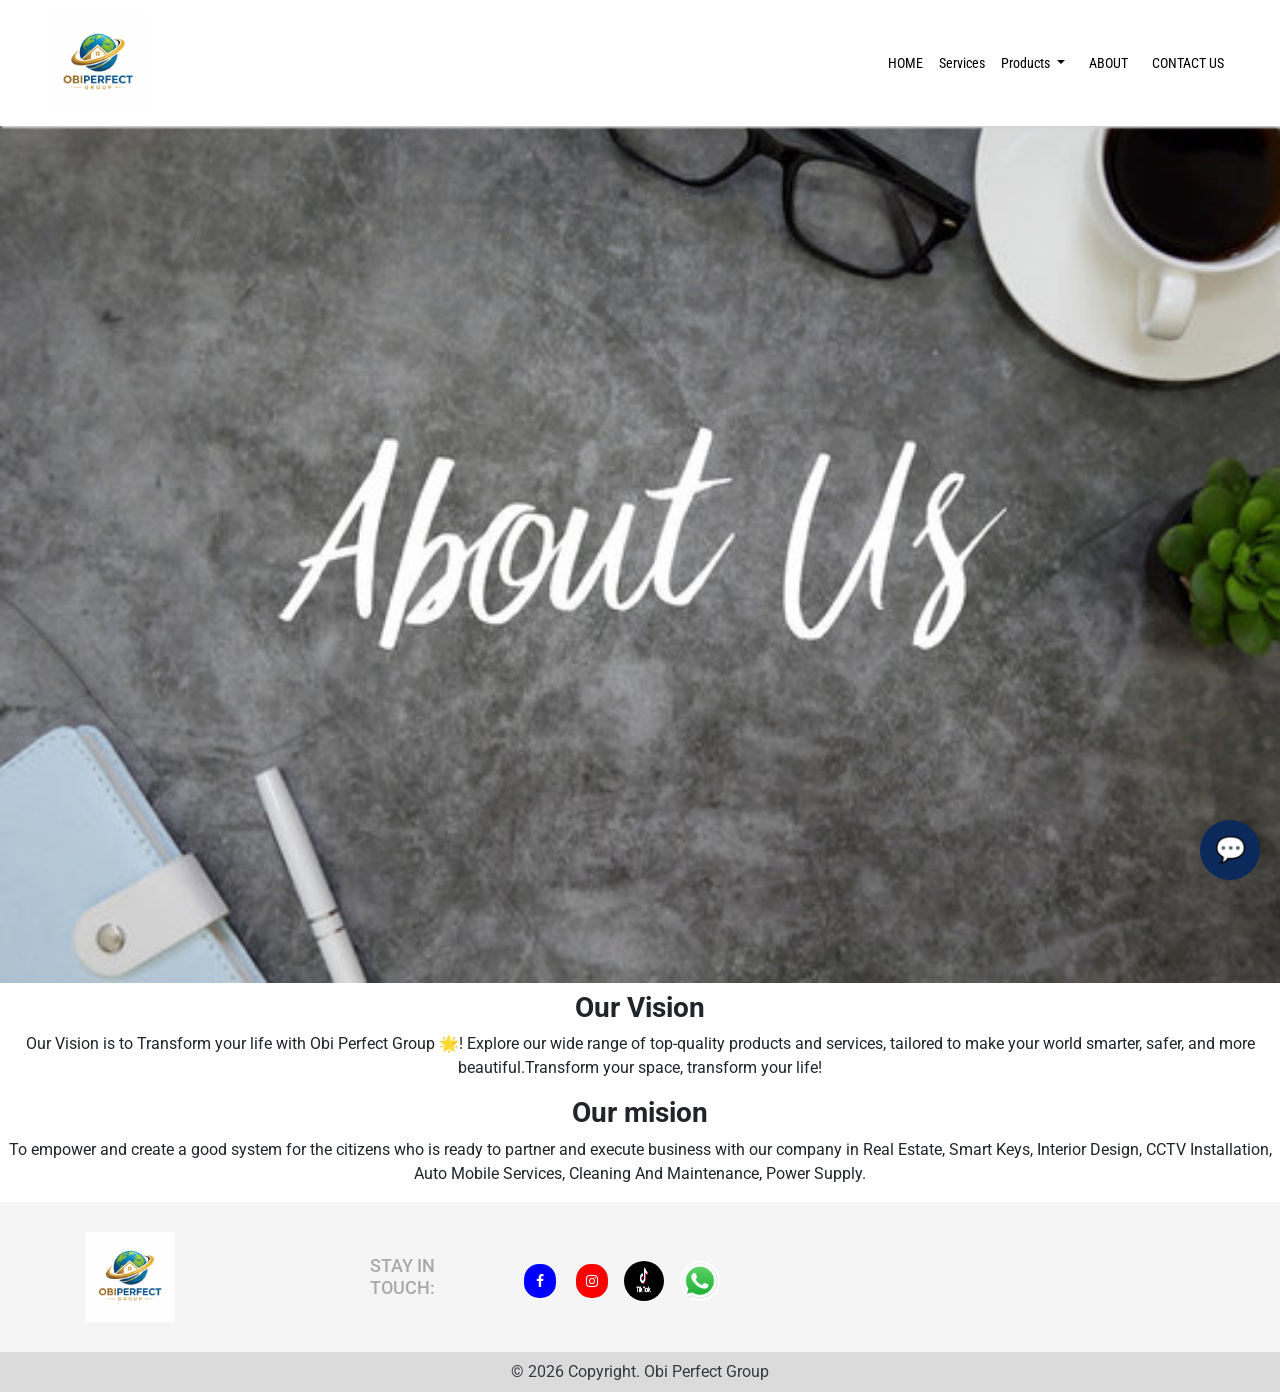
<file: about.html>
<!DOCTYPE html>
<html>

  <head>
    <title>Obi Perfect Group::Best In Electrical Product - Google</title>
    <meta  property="og:image" content=" https://miraclechamberlain.github.io/zaramaxhotel/assets/images/pix1.jpg" />
    <link rel="image_src" href=" https://miraclechamberlain.github.io/zaramaxhotel/assets/images/pix1.jpg" />
    <meta charset="UTF-8">
    <meta name="keywords" content="Electrical Product in anambra state, Electrical Product in Nigeria,Electrical Product in awka">
    <meta name="viewport" content="width=device-width, initial-scale=1.0">
    <meta name="author" content="Obi Perfect Group">
    <!-- This link is Google's fonts api -->
    <link href="https://fonts.googleapis.com/css?family=Alegreya|Alegreya+Sans|Open+Sans|Open+Sans+Condensed:300|Roboto|Roboto+Condensed" rel="stylesheet">
    <link rel="stylesheet" href="assets/css/font-awesome/css/font-awesome.css">
    <link rel="stylesheet" href="assets/css/bootstrap.min.css">
    <link rel="stylesheet" href="assets/css/style.css">
  </head>

  <body>
    <!-- This navbar houses everything at the top - the links, logo and the button and also the sm screen nav button -->

    <nav class="navbar navbar-expand-lg navbar-light  px-5 sticky-top topnav ">
  <a class="navbar-brand healthlogo" href="index.html">
        <img src="assets/images/pix1.jpg" >
      </a>
  <button class="navbar-toggler" type="button" data-toggle="collapse" data-target="#navbarSupportedContent" aria-controls="navbarSupportedContent" aria-expanded="false" aria-label="Toggle navigation">
    <span class="navbar-toggler-icon"></span>
  </button>

  <div class="collapse navbar-collapse" id="navbarSupportedContent">
   <ul class="navbar-nav topnav-links ml-auto">
          <li class="nav-item py-2">
            <a class="nav-link " href="index.html"> HOME </a>
          </li>
          <li class="nav-item py-2">
            <a class="nav-link  " href="service.html"> Services </a>
          </li>
          <li class="nav-item dropdown">
        <a class="nav-link dropdown-toggle mt-2" href="#" id="navbarDropdown" role="button" data-toggle="dropdown" aria-haspopup="true" aria-expanded="false">
           Products
        </a>
        <div class="dropdown-menu" aria-labelledby="navbarDropdown">
          <a class="dropdown-item" href="electricalpower.html"> Electrical Power</a>
          <a class="dropdown-item" href="realestate.html">Real Estate</a>
          <a class="dropdown-item" href="smartkeys.html"> Smart Keys</a>
          <a class="dropdown-item" href="interiordesign.html"> Interior Design</a>
          <a class="dropdown-item" href="cctvinstallation.html"> CCTV Installation</a>
          <a class="dropdown-item" href="automobileservices.html"> Auto Mobile Services</a>
          <a class="dropdown-item" href="cleaningandmaintenance.html"> Cleaning And Maintenance</a>
        </div>
      </li>

                    <li class="nav-item py-2 ml-2">
            <a class="nav-link" href="about.html"> ABOUT </a>
          </li>
          <li class="nav-item py-2 ml-2">
            <a class="nav-link" href="contact.html"> CONTACT US</a>
          </li>
        </ul>
  </div>
</nav>
    <!-- .................... The navbar stops here -->
<style>
.chat-button{
  position:fixed;
  bottom:20px;
  right:20px;
  width:60px;
  height:60px;
  background:#0b2a5b;
  color:white;
  border-radius:50%;
  text-align:center;
  line-height:60px;
  font-size:25px;
  cursor:pointer;
}

.chatbox{
  position:fixed;
  bottom:90px;
  right:20px;
  width:300px;
  height:400px;
  background:white;
  border-radius:12px;
  box-shadow:0 0 10px rgba(0,0,0,0.3);
  display:none;
  flex-direction:column;
  z-index: 9999;
}

.chat-header{
  background:#0b2a5b;
  color:white;
  padding:10px;
  border-radius:10px 10px 0 0;
  font-weight:bold;
}

.chat-body{
  flex:1;
  padding:10px;
  overflow-y:auto;
}

.chat-input{
  display:flex;
  border-top:1px solid #ccc;
}

.chat-input input{
  flex:1;
  border:none;
  padding:10px;
}

.chat-input button{
  background:#0b2a5b;
  color:white;
  border:none;
  padding:10px 15px;
}

</style>

<div class="chatbox" id="chatbox">
  <div class="chat-header">Obi Perfect Group</div>

  <div class="chat-body" id="messages">
     </div>

  <div class="chat-input">
    <input type="text" id="userInput" placeholder="Message...">
    <button onclick="sendMessage()">↑</button>
  </div>
</div>

<div class="chat-button" onclick="toggleChat()">💬</div>

<script>
function openChat(){
document.getElementById("chatbox").style.display="flex";
}

function closeChat(){
document.getElementById("chatbox").style.display="none";
}
function toggleChat(){
  var chat = document.getElementById("chatbox");
  chat.style.display = chat.style.display === "flex" ? "none" : "flex";
}



let step = 0;

function sendMessage(){

let input = document.getElementById("userInput").value;
let messages = document.getElementById("messages");

messages.innerHTML += "<p><b>You:</b> "+input+"</p>";

let reply="";

if(step==0){
reply="Hello, how are you doing today?";
step=1;
}

else if(step==1){
reply="Do you want to know more about Obi Perfect Group?";
step=2;
}

else if(step==2){
reply="At Obi Perfect Group, we've got the latest gadgets and essentials to power your world. From sleek home appliances to cutting-edge tech, we've got you covered. Visit us today and take the first step to a brighter, smarter, and more connected home! 🔥1. Electrical products to power your dreams 2. Stunning real estate to call home 3. Smart keys for effortless living 4. Interior design solutions to inspire you 5. CCTV installation for peace of mind 6. Auto mobile services to keep you moving 7. Expert cleaning & maintenance to sparkle. Visit us today and experience the best in Nigeria! 🔌💡";
step=3;
}

else if(step==3){
reply=
reply="Our office is at Zaramax Hotel And Suites, Nodu Road, Okpuno, Awka, Anambra Or Road 5 Ikota complex Lekki Ajah j90 shop You can contact us on phone call/WhatsApp +2347084557250 contact for more inquires";
step=4;
}

else{
reply="Thank you for chatting with us.";
}

messages.innerHTML += "<p><b>Obi Perfect Group:</b> "+reply+"</p>";

document.getElementById("userInput").value="";

}


</script>
    <section class="mb-0">
        <img src="assets/images/pix17.jpg" class="img-fluid" width="100%" height="100%" alt="Responsive image">
      </section>


      
<h3 class="text-center mt-2"><b>Our Vision</b></h3>
<p class="text-center">Our Vision is to Transform your life with Obi Perfect Group 🌟! Explore our wide range of top-quality products and services, tailored to make your world smarter, safer, and more beautiful.Transform your space, transform your life!</p>

<h3 class="text-center mt-2"><b>Our mision</b></h3>
<p class="text-center">To empower and create a good system for the citizens who is ready to partner and execute business with our company in  Real Estate, Smart Keys, Interior Design, CCTV Installation, Auto Mobile Services,  Cleaning And Maintenance, Power Supply. </p>

<footer>
      <div class="container">
        <div class="row">
          <div class="col-md-3">
            <img src="assets/images/pix1.jpg"  width="90px" ><b style="font-family: 'Open Sans', sans-serif;"></b>
          </div>
          <div class="col-md-4 d-flex align-items-center mt-2">
            <h4 class="mr-4">STAY IN TOUCH:</h4>
            <a href="https://web.facebook.com/profile.php?id=61578241253825"><i class="fa fa-facebook"></i></a>
              <a href="https://www.instagram.com/obiperfectgroup/"><i class="fa fa-instagram"></i></a>
              <a href="https://www.tiktok.com/@obiperfect_group ">
              <img src="assets/images/titok.jpg" class="rounded-circle ml-3" width="40" height="40"  alt=""></a>
             
<a href=" https://wa.me/+2347084557250?I Want To Know More About Obi Perfect Group">
<img src="assets/images/pix32.jpg" class="rounded-circle ml-3" width="40" height="40"  alt=""></a>
             </div>
        </div>
      </div>
    </footer>
    <div class="text-center text-dark py-2" style="background-color: #dbdbdb;">
      <p class="m-0">&copy; 2026 Copyright. Obi Perfect Group</p>
    </div>




    <script src="assets/js/jquery.js" charset="utf-8"></script>
    <script src="assets/js/popper.min.js" charset="utf-8"></script>
    <script src="assets/js/bootstrap.min.js" charset="utf-8"></script>
  </body>
</html>
</file>
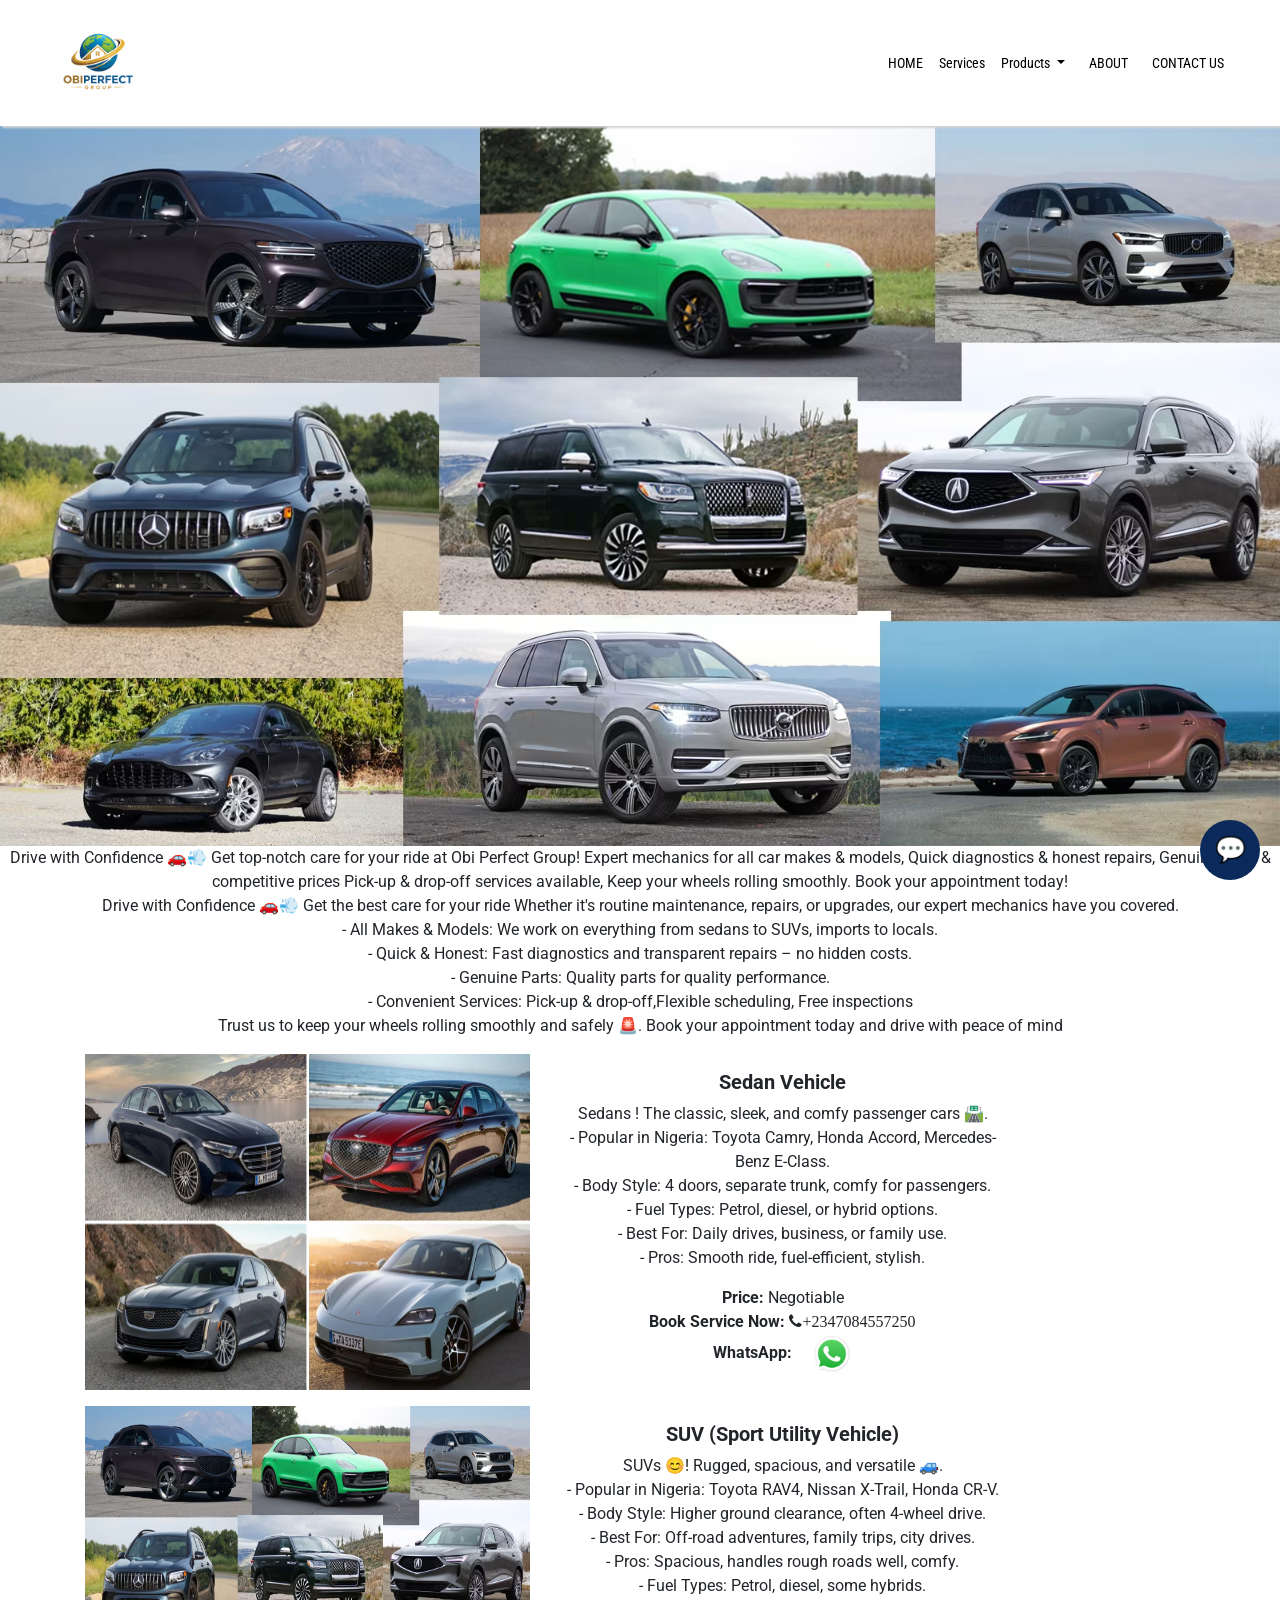
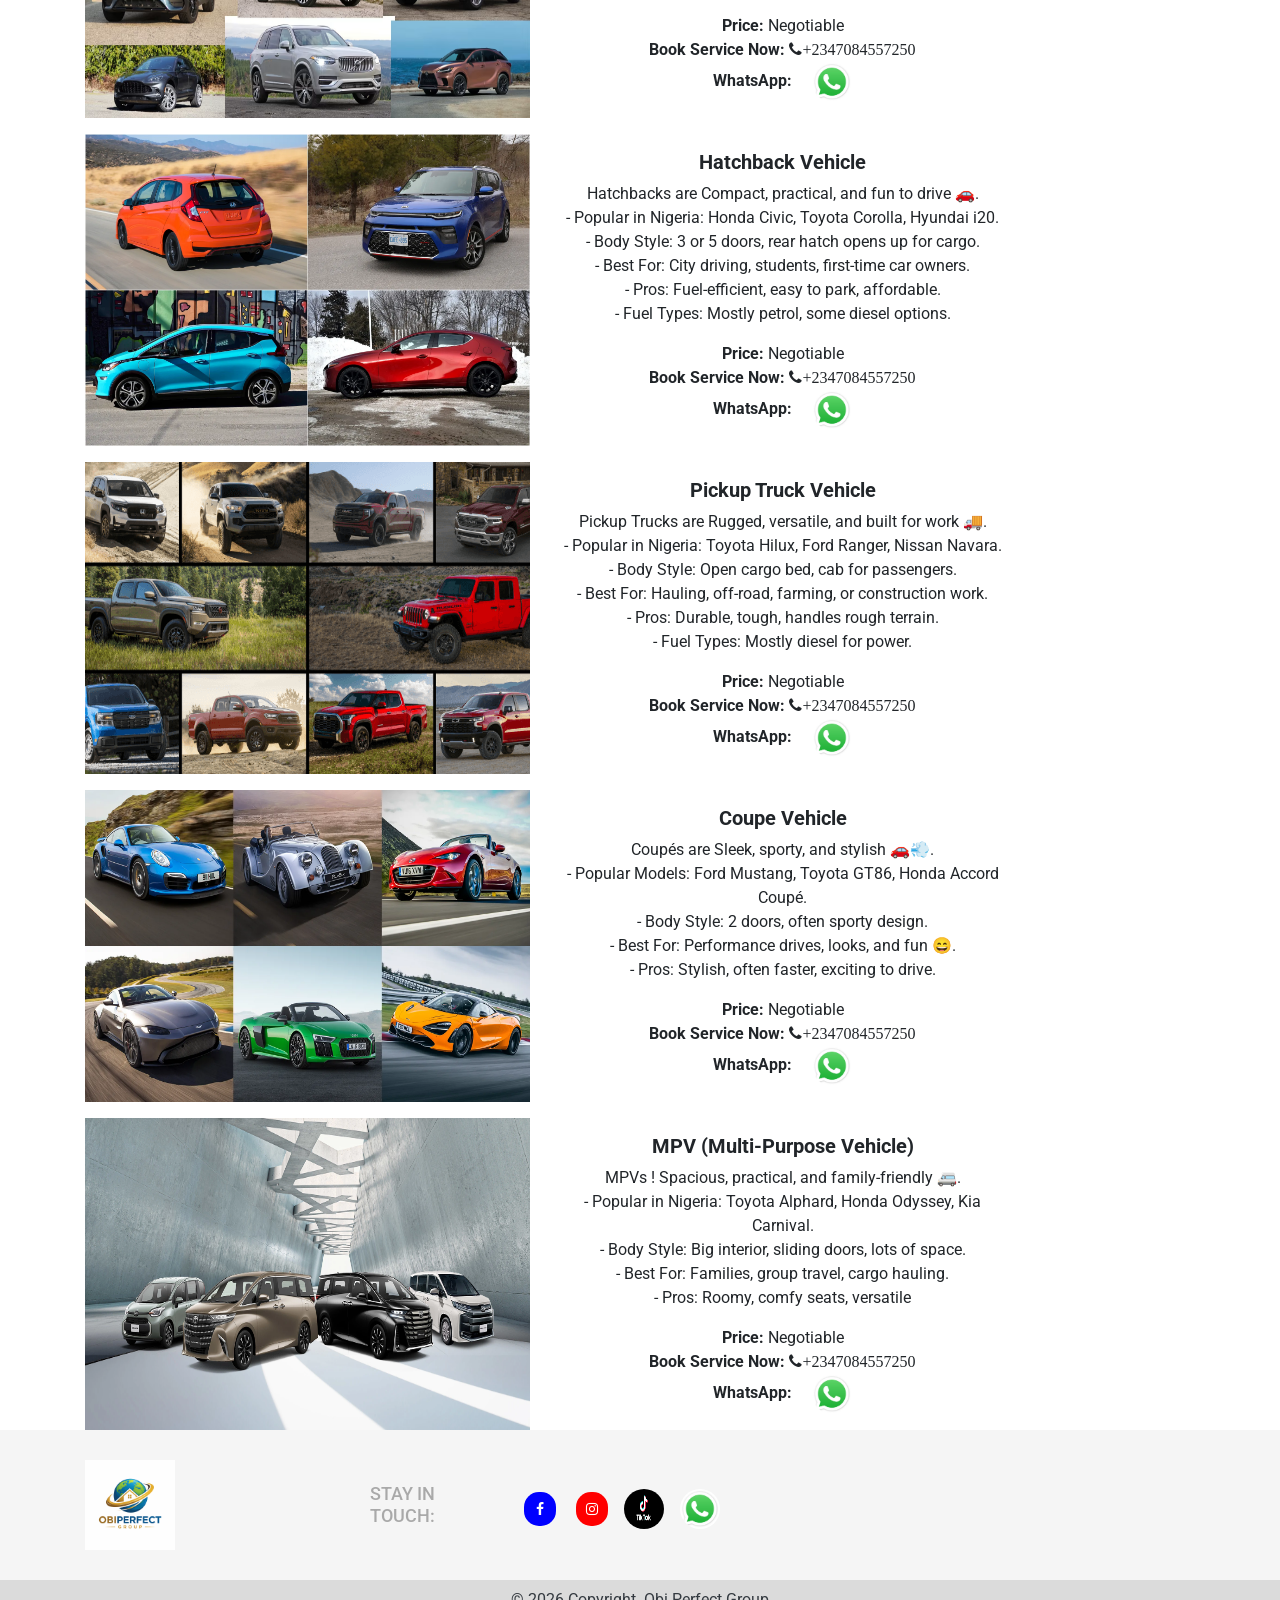
<file: automobileservices.html>
<!DOCTYPE html>
<html>

  <head>
    <title>Obi Perfect Group::Best In Electrical Product - Google</title>
    <meta  property="og:image" content=" https://miraclechamberlain.github.io/zaramaxhotel/assets/images/pix1.jpg" />
		<link rel="image_src" href=" https://miraclechamberlain.github.io/zaramaxhotel/assets/images/pix1.jpg" />
    <meta charset="UTF-8">
    <meta name="keywords" content="Electrical Product in anambra state, Electrical Product in Nigeria,Electrical Product in awka">
    <meta name="viewport" content="width=device-width, initial-scale=1.0">
    <meta name="author" content="Obi Perfect Group">
    <!-- This link is Google's fonts api -->
    <link href="https://fonts.googleapis.com/css?family=Alegreya|Alegreya+Sans|Open+Sans|Open+Sans+Condensed:300|Roboto|Roboto+Condensed" rel="stylesheet">
    <link rel="stylesheet" href="assets/css/font-awesome/css/font-awesome.css">
    <link rel="stylesheet" href="assets/css/bootstrap.min.css">
    <link rel="stylesheet" href="assets/css/style.css">
  </head>

  <body>
    <!-- This navbar houses everything at the top - the links, logo and the button and also the sm screen nav button -->

    <nav class="navbar navbar-expand-lg navbar-light  px-5 sticky-top topnav ">
  <a class="navbar-brand healthlogo" href="index.html">
        <img src="assets/images/pix1.jpg" >
      </a>
  <button class="navbar-toggler" type="button" data-toggle="collapse" data-target="#navbarSupportedContent" aria-controls="navbarSupportedContent" aria-expanded="false" aria-label="Toggle navigation">
    <span class="navbar-toggler-icon"></span>
  </button>

  <div class="collapse navbar-collapse" id="navbarSupportedContent">
   <ul class="navbar-nav topnav-links ml-auto">
          <li class="nav-item py-2">
            <a class="nav-link " href="index.html"> HOME </a>
          </li>
          <li class="nav-item py-2">
            <a class="nav-link  " href="service.html"> Services </a>
          </li>
          <li class="nav-item dropdown">
        <a class="nav-link dropdown-toggle mt-2" href="#" id="navbarDropdown" role="button" data-toggle="dropdown" aria-haspopup="true" aria-expanded="false">
           Products
        </a>
        <div class="dropdown-menu" aria-labelledby="navbarDropdown">
          <a class="dropdown-item" href="electricalpower.html"> Electrical Power</a>
          <a class="dropdown-item" href="realestate.html">Real Estate</a>
          <a class="dropdown-item" href="smartkeys.html"> Smart Keys</a>
          <a class="dropdown-item" href="interiordesign.html"> Interior Design</a>
          <a class="dropdown-item" href="cctvinstallation.html"> CCTV Installation</a>
          <a class="dropdown-item" href="automobileservices.html"> Auto Mobile Services</a>
          <a class="dropdown-item" href="cleaningandmaintenance.html"> Cleaning And Maintenance</a>
        </div>
      </li>

                    <li class="nav-item py-2 ml-2">
            <a class="nav-link" href="about.html"> ABOUT </a>
          </li>
          <li class="nav-item py-2 ml-2">
            <a class="nav-link" href="contact.html"> CONTACT US</a>
          </li>
        </ul>
  </div>
</nav>
    <!-- .................... The navbar stops here -->
    <style>
.chat-button{
  position:fixed;
  bottom:20px;
  right:20px;
  width:60px;
  height:60px;
  background:#0b2a5b;
  color:white;
  border-radius:50%;
  text-align:center;
  line-height:60px;
  font-size:25px;
  cursor:pointer;
}

.chatbox{
  position:fixed;
  bottom:90px;
  right:20px;
  width:300px;
  height:400px;
  background:white;
  border-radius:12px;
  box-shadow:0 0 10px rgba(0,0,0,0.3);
  display:none;
  flex-direction:column;
  z-index: 9999;
}

.chat-header{
  background:#0b2a5b;
  color:white;
  padding:10px;
  border-radius:10px 10px 0 0;
  font-weight:bold;
}

.chat-body{
  flex:1;
  padding:10px;
  overflow-y:auto;
}

.chat-input{
  display:flex;
  border-top:1px solid #ccc;
}

.chat-input input{
  flex:1;
  border:none;
  padding:10px;
}

.chat-input button{
  background:#0b2a5b;
  color:white;
  border:none;
  padding:10px 15px;
}

</style>

<div class="chatbox" id="chatbox">
  <div class="chat-header">Obi Perfect Group</div>

  <div class="chat-body" id="messages">
     </div>

  <div class="chat-input">
    <input type="text" id="userInput" placeholder="Message...">
    <button onclick="sendMessage()">↑</button>
  </div>
</div>

<div class="chat-button" onclick="toggleChat()">💬</div>

<script>
function openChat(){
document.getElementById("chatbox").style.display="flex";
}

function closeChat(){
document.getElementById("chatbox").style.display="none";
}
function toggleChat(){
  var chat = document.getElementById("chatbox");
  chat.style.display = chat.style.display === "flex" ? "none" : "flex";
}



let step = 0;

function sendMessage(){

let input = document.getElementById("userInput").value;
let messages = document.getElementById("messages");

messages.innerHTML += "<p><b>You:</b> "+input+"</p>";

let reply="";

if(step==0){
reply="Hello, how are you doing today?";
step=1;
}

else if(step==1){
reply="Do you want to know more about Obi Perfect Group?";
step=2;
}

else if(step==2){
reply="At Obi Perfect Group, we've got the latest gadgets and essentials to power your world. From sleek home appliances to cutting-edge tech, we've got you covered. Visit us today and take the first step to a brighter, smarter, and more connected home! 🔥1. Electrical products to power your dreams 2. Stunning real estate to call home 3. Smart keys for effortless living 4. Interior design solutions to inspire you 5. CCTV installation for peace of mind 6. Auto mobile services to keep you moving 7. Expert cleaning & maintenance to sparkle. Visit us today and experience the best in Nigeria! 🔌💡";
step=3;
}

else if(step==3){
reply=
reply="Our office is at Zaramax Hotel And Suites, Nodu Road, Okpuno, Awka, Anambra Or Road 5 Ikota complex Lekki Ajah j90 shop You can contact us on phone call/WhatsApp +2347084557250 contact for more inquires";
step=4;
}

else{
reply="Thank you for chatting with us.";
}

messages.innerHTML += "<p><b>Obi Perfect Group:</b> "+reply+"</p>";

document.getElementById("userInput").value="";

}


</script>
      <section class="">
<img src="assets/images/pix41.jpg" class="img-fluid" width="100%" height="100%" alt="Responsive image">
</section>

    <p class="text-center">
      Drive with Confidence 🚗💨
Get top-notch care for your ride at Obi Perfect Group!
 Expert mechanics for all car makes & models, Quick diagnostics & honest repairs, Genuine parts & competitive prices
Pick-up & drop-off services available,
Keep your wheels rolling smoothly. Book your appointment today!<br>
Drive with Confidence 🚗💨
Get the best care for your ride Whether it's routine maintenance, repairs, or upgrades, our expert mechanics have you covered.<br>

- All Makes & Models: We work on everything from sedans to SUVs, imports to locals.<br>
- Quick & Honest: Fast diagnostics and transparent repairs – no hidden costs.<br>
- Genuine Parts: Quality parts for quality performance.<br>
- Convenient Services: Pick-up & drop-off,Flexible scheduling, Free inspections<br>
Trust us to keep your wheels rolling smoothly and safely 🚨. Book your appointment today and drive with peace of mind 
    </p>

    <section class="mt-3">
    <div class="container mt-3 home-animation">
    <div class="row">
    <div class="about-img col-md-5">
    <img src="assets/images/pix40.jpg" width="100%" height="100%" alt="">
    </div>
    <div class="about-text col-md-5">
    <div class="mt-3">
      <h5 class="mt-2 text-center"><b>Sedan Vehicle</b></h5>
    <p class="mt-2 text-center">Sedans ! The classic, sleek, and comfy passenger cars 🛣️.<br>

- Popular in Nigeria: Toyota Camry, Honda Accord, Mercedes-Benz E-Class.<br>
- Body Style: 4 doors, separate trunk, comfy for passengers.<br>
- Fuel Types: Petrol, diesel, or hybrid options.<br>
- Best For: Daily drives, business, or family use.<br>
- Pros: Smooth ride, fuel-efficient, stylish.
    </p>
    <p class="text-center"> <b>Price:</b> Negotiable
<br><b>Book Service Now:</b> <span class="fa fa-phone":>+2347084557250</span> <br>
<b>WhatsApp:</b>
<a href=" https://wa.me/+2347084557250?I Want To Know More About Obi Perfect Group Automobile Services">
<img src="assets/images/pix32.jpg" class="rounded-circle ml-3" width="40" height="40"  alt=""></a>
</p>
  
    </div>
    </div>
    </div>
    </div>
    </section>
<section class="mt-3">
    <div class="container mt-3 home-animation">
    <div class="row">
    <div class="about-img col-md-5">
    <img src="assets/images/pix41.jpg" width="100%" height="100%" alt="">
    </div>
    <div class="about-text col-md-5">
    <div class="mt-3">
      <h5 class="mt-2 text-center"><b>SUV (Sport Utility Vehicle)</b></h5>
    <p class="mt-2 text-center">SUVs 😊! Rugged, spacious, and versatile 🚙. <br>

- Popular in Nigeria: Toyota RAV4, Nissan X-Trail, Honda CR-V.<br>
- Body Style: Higher ground clearance, often 4-wheel drive.<br>
- Best For: Off-road adventures, family trips, city drives.<br>
- Pros: Spacious, handles rough roads well, comfy.<br>
- Fuel Types: Petrol, diesel, some hybrids.
    </p>
     <p class="text-center"> <b>Price:</b> Negotiable
<br><b>Book Service Now:</b> <span class="fa fa-phone":>+2347084557250</span> <br>
<b>WhatsApp:</b>
<a href=" https://wa.me/+2347084557250?I Want To Know More About Obi Perfect Group Automobile Services">
<img src="assets/images/pix32.jpg" class="rounded-circle ml-3" width="40" height="40"  alt=""></a>
</p>
    </div>
    </div>
    </div>
    </div>
    </section>


    <section class="mt-3">
    <div class="container mt-3 home-animation">
    <div class="row">
    <div class="about-img col-md-5">
    <img src="assets/images/pix42.jpg" width="100%" height="100%" alt="">
    </div>
    <div class="about-text col-md-5">
    <div class="mt-3">
      <h5 class="mt-2 text-center"><b>Hatchback Vehicle</b></h5>
    <p class="mt-2 text-center">Hatchbacks are Compact, practical, and fun to drive 🚗.<br>

- Popular in Nigeria: Honda Civic, Toyota Corolla, Hyundai i20.<br>
- Body Style: 3 or 5 doors, rear hatch opens up for cargo.<br>
- Best For: City driving, students, first-time car owners.<br>
- Pros: Fuel-efficient, easy to park, affordable.<br>
- Fuel Types: Mostly petrol, some diesel options.
    </p>
     <p class="text-center"> <b>Price:</b> Negotiable
<br><b>Book Service Now:</b> <span class="fa fa-phone":>+2347084557250</span> <br>
<b>WhatsApp:</b>
<a href=" https://wa.me/+2347084557250?I Want To Know More About Obi Perfect Group Automobile Services">
<img src="assets/images/pix32.jpg" class="rounded-circle ml-3" width="40" height="40"  alt=""></a>
</p>
    </div>
    </div>
    </div>
    </div>
    </section>


    <section class="mt-3">
    <div class="container mt-3 home-animation">
    <div class="row">
    <div class="about-img col-md-5">
    <img src="assets/images/pix43.jpg" width="100%" height="100%" alt="">
    </div>
    <div class="about-text col-md-5">
    <div class="mt-3">
      <h5 class="mt-2 text-center"><b>Pickup Truck Vehicle</b></h5>
    <p class="mt-2 text-center">Pickup Trucks are Rugged, versatile, and built for work 🚚.<br>

- Popular in Nigeria: Toyota Hilux, Ford Ranger, Nissan Navara.<br>
- Body Style: Open cargo bed, cab for passengers.<br>
- Best For: Hauling, off-road, farming, or construction work.<br>
- Pros: Durable, tough, handles rough terrain.<br>
- Fuel Types: Mostly diesel for power.

    </p>
    <p class="text-center"> <b>Price:</b> Negotiable
<br><b>Book Service Now:</b> <span class="fa fa-phone":>+2347084557250</span> <br>
<b>WhatsApp:</b>
<a href=" https://wa.me/+2347084557250?I Want To Know More About Obi Perfect Group Automobile Services">
<img src="assets/images/pix32.jpg" class="rounded-circle ml-3" width="40" height="40"  alt=""></a>
</p>
    </div>
    </div>
    </div>
    </div>
    </section>


    <section class="mt-3">
    <div class="container mt-3 home-animation">
    <div class="row">
    <div class="about-img col-md-5">
    <img src="assets/images/pix44.jpg" width="100%" height="100%" alt="">
    </div>
    <div class="about-text col-md-5">
    <div class="mt-3">
      <h5 class="mt-2 text-center"><b>Coupe Vehicle</b></h5>
    <p class="mt-2 text-center">Coupés are Sleek, sporty, and stylish 🚗💨.<br>

- Popular Models: Ford Mustang, Toyota GT86, Honda Accord Coupé.<br>
- Body Style: 2 doors, often sporty design.<br>
- Best For: Performance drives, looks, and fun 😄.<br>
- Pros: Stylish, often faster, exciting to drive.
    </p>
     <p class="text-center"> <b>Price:</b> Negotiable
<br><b>Book Service Now:</b> <span class="fa fa-phone":>+2347084557250</span> <br>
<b>WhatsApp:</b>
<a href=" https://wa.me/+2347084557250?I Want To Know More About Obi Perfect Group Automobile Services">
<img src="assets/images/pix32.jpg" class="rounded-circle ml-3" width="40" height="40"  alt=""></a>
</p>
    </div>
    </div>
    </div>
    </div>
    </section>

    <section class="mt-3">
    <div class="container mt-3 home-animation">
    <div class="row">
    <div class="about-img col-md-5">
    <img src="assets/images/pix45.jpg" width="100%" height="100%" alt="">
    </div>
    <div class="about-text col-md-5">
    <div class="mt-3">
      <h5 class="mt-2 text-center"><b>MPV (Multi-Purpose Vehicle)</b></h5>
    <p class="mt-2 text-center">MPVs ! Spacious, practical, and family-friendly 🚐.<br>

- Popular in Nigeria: Toyota Alphard, Honda Odyssey, Kia Carnival.<br>
- Body Style: Big interior, sliding doors, lots of space.<br>
- Best For: Families, group travel, cargo hauling.<br>
- Pros: Roomy, comfy seats, versatile
    </p>
     <p class="text-center"> <b>Price:</b> Negotiable
<br><b>Book Service Now:</b> <span class="fa fa-phone":>+2347084557250</span> <br>
<b>WhatsApp:</b>
<a href=" https://wa.me/+2347084557250?I Want To Know More About Obi Perfect Group Automobile Services">
<img src="assets/images/pix32.jpg" class="rounded-circle ml-3" width="40" height="40"  alt=""></a>
</p>
    </div>
    </div>
    </div>
    </div>
    </section>

    
   <footer>
      <div class="container">
        <div class="row">
          <div class="col-md-3">
            <img src="assets/images/pix1.jpg"  width="90px" ><b style="font-family: 'Open Sans', sans-serif;"></b>
          </div>
          <div class="col-md-4 d-flex align-items-center mt-2">
            <h4 class="mr-4">STAY IN TOUCH:</h4>
            <a href="https://web.facebook.com/profile.php?id=61578241253825"><i class="fa fa-facebook"></i></a>
              <a href="https://www.instagram.com/obiperfectgroup/"><i class="fa fa-instagram"></i></a>
              <a href="https://www.tiktok.com/@obiperfect_group ">
              <img src="assets/images/titok.jpg" class="rounded-circle ml-3" width="40" height="40"  alt=""></a>
             
<a href=" https://wa.me/+2347084557250?I Want To Know More About Obi Perfect Group">
<img src="assets/images/pix32.jpg" class="rounded-circle ml-3" width="40" height="40"  alt=""></a>
             </div>
        </div>
      </div>
    </footer>
    <div class="text-center text-dark py-2" style="background-color: #dbdbdb;">
      <p class="m-0">&copy; 2026 Copyright. Obi Perfect Group</p>
    </div>




    <script src="assets/js/jquery.js" charset="utf-8"></script>
    <script src="assets/js/popper.min.js" charset="utf-8"></script>
    <script src="assets/js/bootstrap.min.js" charset="utf-8"></script>
  </body>
</html>
</file>
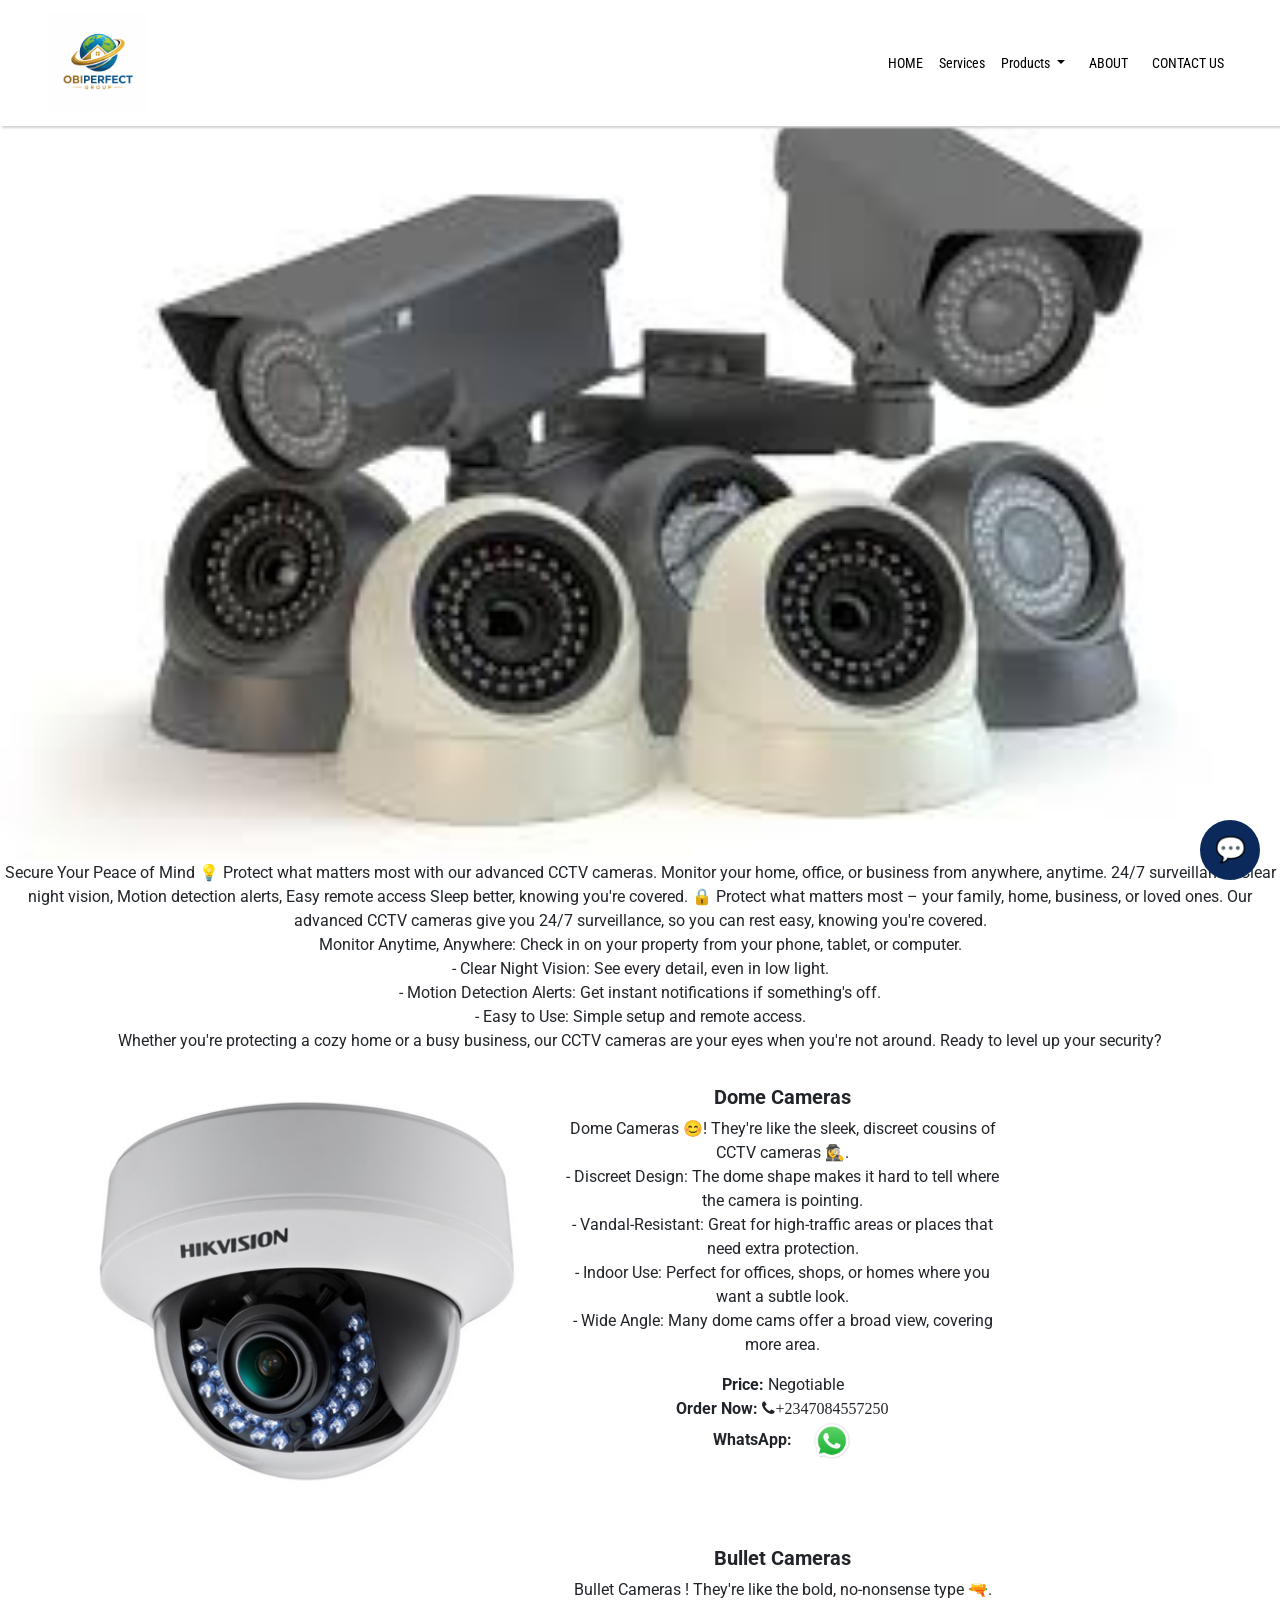
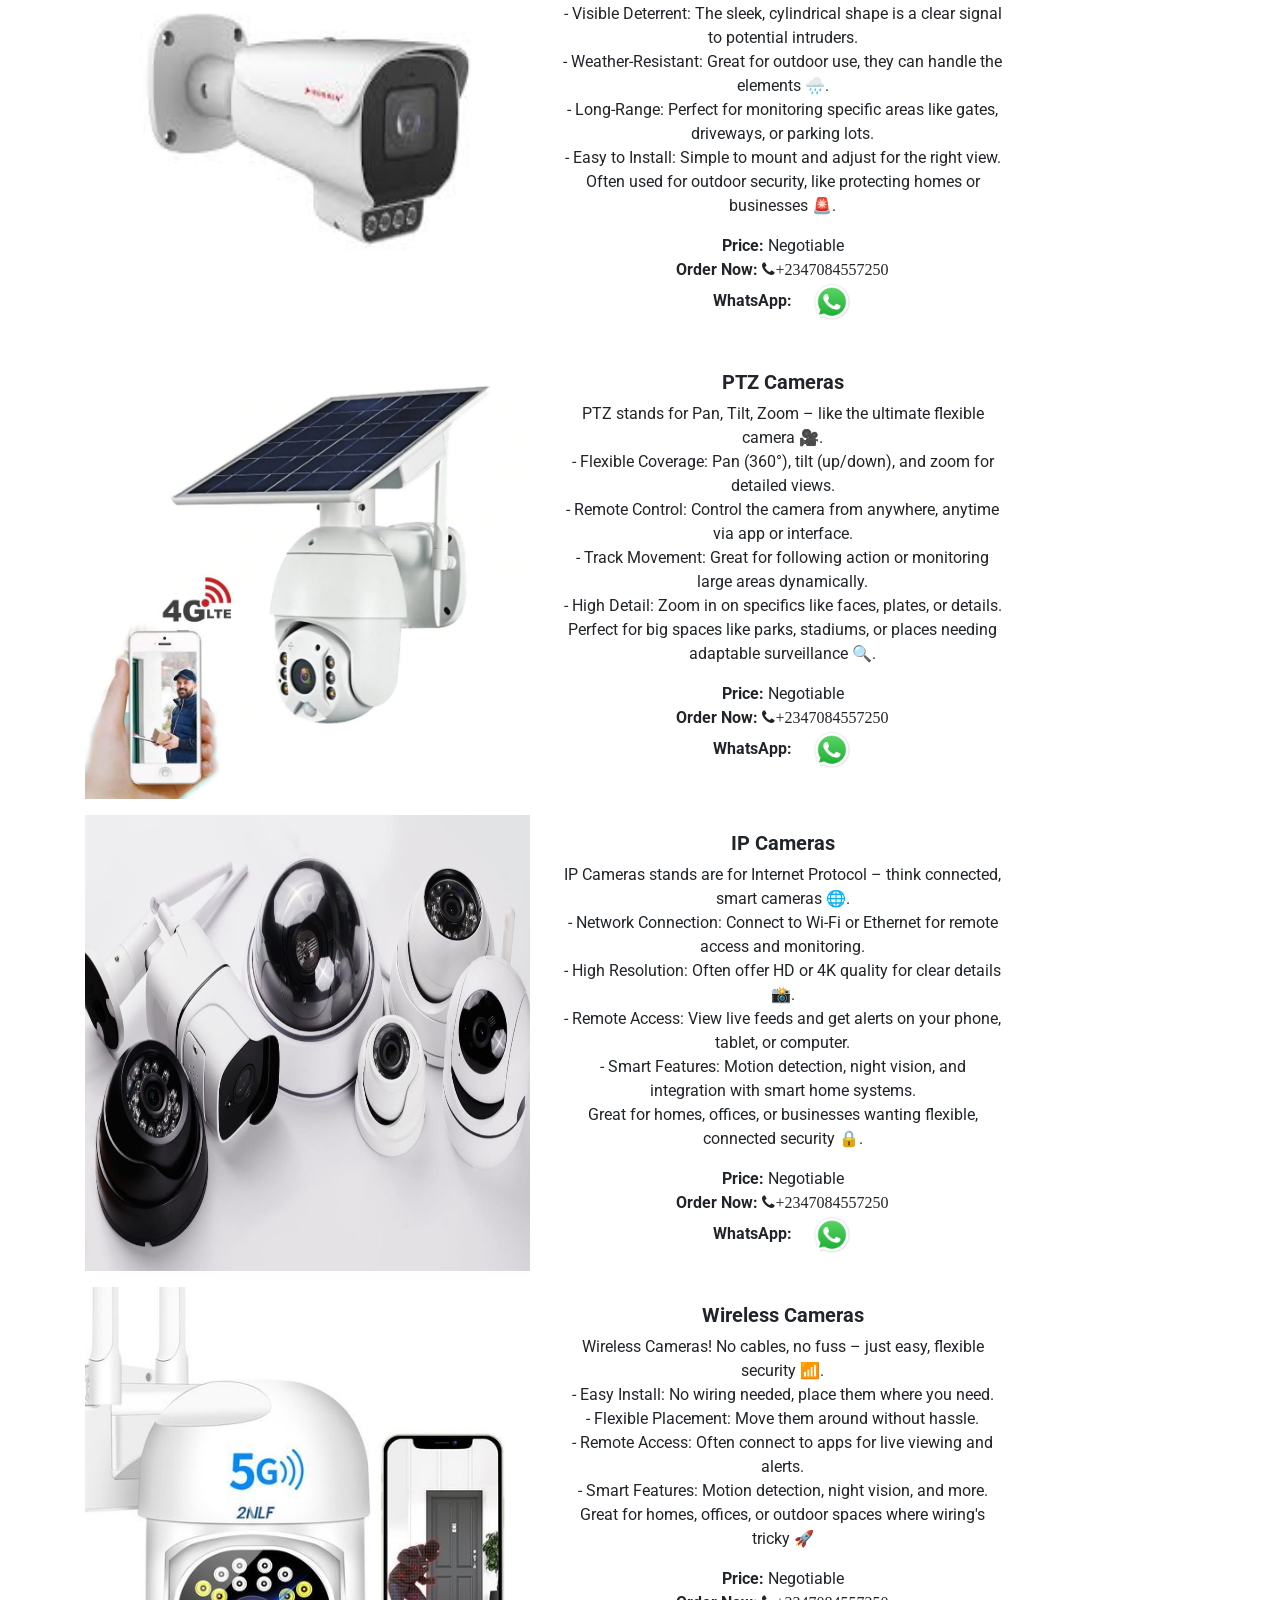
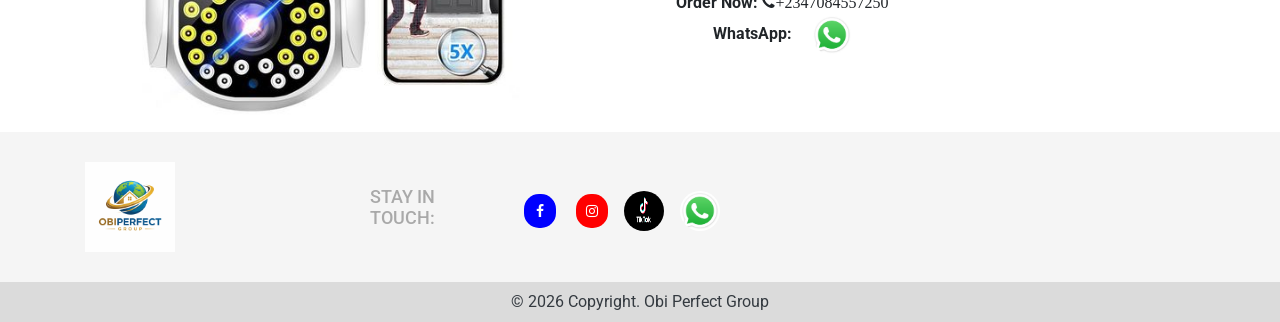
<file: cctvinstallation.html>
<!DOCTYPE html>
<html>

  <head>
    <title>Obi Perfect Group::Best In Electrical Product - Google</title>
    <meta  property="og:image" content=" https://miraclechamberlain.github.io/zaramaxhotel/assets/images/pix1.jpg" />
		<link rel="image_src" href=" https://miraclechamberlain.github.io/zaramaxhotel/assets/images/pix1.jpg" />
    <meta charset="UTF-8">
    <meta name="keywords" content="Electrical Product in anambra state, Electrical Product in Nigeria,Electrical Product in awka">
    <meta name="viewport" content="width=device-width, initial-scale=1.0">
    <meta name="author" content="Obi Perfect Group">
    <!-- This link is Google's fonts api -->
    <link href="https://fonts.googleapis.com/css?family=Alegreya|Alegreya+Sans|Open+Sans|Open+Sans+Condensed:300|Roboto|Roboto+Condensed" rel="stylesheet">
    <link rel="stylesheet" href="assets/css/font-awesome/css/font-awesome.css">
    <link rel="stylesheet" href="assets/css/bootstrap.min.css">
    <link rel="stylesheet" href="assets/css/style.css">
  </head>

  <body>
    <!-- This navbar houses everything at the top - the links, logo and the button and also the sm screen nav button -->

    <nav class="navbar navbar-expand-lg navbar-light  px-5 sticky-top topnav ">
  <a class="navbar-brand healthlogo" href="index.html">
        <img src="assets/images/pix1.jpg" >
      </a>
  <button class="navbar-toggler" type="button" data-toggle="collapse" data-target="#navbarSupportedContent" aria-controls="navbarSupportedContent" aria-expanded="false" aria-label="Toggle navigation">
    <span class="navbar-toggler-icon"></span>
  </button>

  <div class="collapse navbar-collapse" id="navbarSupportedContent">
   <ul class="navbar-nav topnav-links ml-auto">
          <li class="nav-item py-2">
            <a class="nav-link " href="index.html"> HOME </a>
          </li>
          <li class="nav-item py-2">
            <a class="nav-link  " href="service.html"> Services </a>
          </li>
          <li class="nav-item dropdown">
        <a class="nav-link dropdown-toggle mt-2" href="#" id="navbarDropdown" role="button" data-toggle="dropdown" aria-haspopup="true" aria-expanded="false">
           Products
        </a>
        <div class="dropdown-menu" aria-labelledby="navbarDropdown">
          <a class="dropdown-item" href="electricalpower.html"> Electrical Power</a>
          <a class="dropdown-item" href="realestate.html">Real Estate</a>
          <a class="dropdown-item" href="smartkeys.html"> Smart Keys</a>
          <a class="dropdown-item" href="interiordesign.html"> Interior Design</a>
          <a class="dropdown-item" href="cctvinstallation.html"> CCTV Installation</a>
          <a class="dropdown-item" href="automobileservices.html"> Auto Mobile Services</a>
          <a class="dropdown-item" href="cleaningandmaintenance.html"> Cleaning And Maintenance</a>
        </div>
      </li>

                    <li class="nav-item py-2 ml-2">
            <a class="nav-link" href="about.html"> ABOUT </a>
          </li>
          <li class="nav-item py-2 ml-2">
            <a class="nav-link" href="contact.html"> CONTACT US</a>
          </li>
        </ul>
  </div>
</nav>
    <!-- .................... The navbar stops here -->
<style>
.chat-button{
  position:fixed;
  bottom:20px;
  right:20px;
  width:60px;
  height:60px;
  background:#0b2a5b;
  color:white;
  border-radius:50%;
  text-align:center;
  line-height:60px;
  font-size:25px;
  cursor:pointer;
}

.chatbox{
  position:fixed;
  bottom:90px;
  right:20px;
  width:300px;
  height:400px;
  background:white;
  border-radius:12px;
  box-shadow:0 0 10px rgba(0,0,0,0.3);
  display:none;
  flex-direction:column;
  z-index: 9999;
}

.chat-header{
  background:#0b2a5b;
  color:white;
  padding:10px;
  border-radius:10px 10px 0 0;
  font-weight:bold;
}

.chat-body{
  flex:1;
  padding:10px;
  overflow-y:auto;
}

.chat-input{
  display:flex;
  border-top:1px solid #ccc;
}

.chat-input input{
  flex:1;
  border:none;
  padding:10px;
}

.chat-input button{
  background:#0b2a5b;
  color:white;
  border:none;
  padding:10px 15px;
}

</style>

<div class="chatbox" id="chatbox">
  <div class="chat-header">Obi Perfect Group</div>

  <div class="chat-body" id="messages">
     </div>

  <div class="chat-input">
    <input type="text" id="userInput" placeholder="Message...">
    <button onclick="sendMessage()">↑</button>
  </div>
</div>

<div class="chat-button" onclick="toggleChat()">💬</div>

<script>
function openChat(){
document.getElementById("chatbox").style.display="flex";
}

function closeChat(){
document.getElementById("chatbox").style.display="none";
}
function toggleChat(){
  var chat = document.getElementById("chatbox");
  chat.style.display = chat.style.display === "flex" ? "none" : "flex";
}



let step = 0;

function sendMessage(){

let input = document.getElementById("userInput").value;
let messages = document.getElementById("messages");

messages.innerHTML += "<p><b>You:</b> "+input+"</p>";

let reply="";

if(step==0){
reply="Hello, how are you doing today?";
step=1;
}

else if(step==1){
reply="Do you want to know more about Obi Perfect Group?";
step=2;
}

else if(step==2){
reply="At Obi Perfect Group, we've got the latest gadgets and essentials to power your world. From sleek home appliances to cutting-edge tech, we've got you covered. Visit us today and take the first step to a brighter, smarter, and more connected home! 🔥1. Electrical products to power your dreams 2. Stunning real estate to call home 3. Smart keys for effortless living 4. Interior design solutions to inspire you 5. CCTV installation for peace of mind 6. Auto mobile services to keep you moving 7. Expert cleaning & maintenance to sparkle. Visit us today and experience the best in Nigeria! 🔌💡";
step=3;
}

else if(step==3){
reply=
reply="Our office is at Zaramax Hotel And Suites, Nodu Road, Okpuno, Awka, Anambra Or Road 5 Ikota complex Lekki Ajah j90 shop You can contact us on phone call/WhatsApp +2347084557250 contact for more inquires";
step=4;
}

else{
reply="Thank you for chatting with us.";
}

messages.innerHTML += "<p><b>Obi Perfect Group:</b> "+reply+"</p>";

document.getElementById("userInput").value="";

}


</script>
      <section class="">
<img src="assets/images/pix16.jpg" class="img-fluid" width="100%" height="100%" alt="Responsive image">
</section>

<p class="text-center">
  Secure Your Peace of Mind 💡
Protect what matters most with our advanced CCTV cameras. Monitor your home, office, or business from anywhere, anytime. 24/7 surveillance, Clear night vision, Motion detection alerts, Easy remote access
Sleep better, knowing you're covered. 
 🔒
Protect what matters most – your family, home, business, or loved ones. Our advanced CCTV cameras give you 24/7 surveillance, so you can rest easy, knowing you're covered.<br>

Monitor Anytime, Anywhere: Check in on your property from your phone, tablet, or computer.<br>
- Clear Night Vision: See every detail, even in low light.<br>
- Motion Detection Alerts: Get instant notifications if something's off.<br>
- Easy to Use: Simple setup and remote access.<br>

Whether you're protecting a cozy home or a busy business, our CCTV cameras are your eyes when you're not around.

Ready to level up your security?
</p>

       <section class="mt-3">
    <div class="container mt-3 home-animation">
    <div class="row">
    <div class="about-img col-md-5">
    <img src="assets/images/pix35.jpg" width="100%" height="100%" alt="">
    </div>
    <div class="about-text col-md-5">
    <div class="mt-3">
      <h5 class="mt-2 text-center"><b> Dome Cameras</b></h5>
    <p class="mt-2 text-center"> Dome Cameras 😊! They're like the sleek, discreet cousins of CCTV cameras 🕵️‍♀️. <br>

- Discreet Design: The dome shape makes it hard to tell where the camera is pointing.<br>
- Vandal-Resistant: Great for high-traffic areas or places that need extra protection.<br>
- Indoor Use: Perfect for offices, shops, or homes where you want a subtle look.<br>
- Wide Angle: Many dome cams offer a broad view, covering more area.<br>
    </p>
    <p class="text-center"> <b>Price:</b> Negotiable
<br><b>Order Now:</b> <span class="fa fa-phone":>+2347084557250</span> <br>
<b>WhatsApp:</b>
<a href=" https://wa.me/+2347084557250?I Want To Know More About Obi Perfect Group CCTV Cameras">
<img src="assets/images/pix32.jpg" class="rounded-circle ml-3" width="40" height="40"  alt=""></a>
</p>
    </div>
    </div>
    </div>
    </div>
    </section>

       <section class="mt-3">
    <div class="container mt-3 home-animation">
    <div class="row">
    <div class="about-img col-md-5">
    <img src="assets/images/pix36.jpg" width="100%" height="100%" alt="">
    </div>
    <div class="about-text col-md-5">
    <div class="mt-3">
      <h5 class="mt-2 text-center"><b> Bullet Cameras</b></h5>
    <p class="mt-2 text-center">Bullet Cameras ! They're like the bold, no-nonsense type 🔫.<br>

- Visible Deterrent: The sleek, cylindrical shape is a clear signal to potential intruders.<br>
- Weather-Resistant: Great for outdoor use, they can handle the elements 🌧️.<br>
- Long-Range: Perfect for monitoring specific areas like gates, driveways, or parking lots.<br>
- Easy to Install: Simple to mount and adjust for the right view.<br>

Often used for outdoor security, like protecting homes or businesses 🚨.
</p>
    <p class="text-center"> <b>Price:</b> Negotiable
<br><b>Order Now:</b> <span class="fa fa-phone":>+2347084557250</span> <br>
<b>WhatsApp:</b>
<a href=" https://wa.me/+2347084557250?I Want To Know More About Obi Perfect Group CCTV Cameras">
<img src="assets/images/pix32.jpg" class="rounded-circle ml-3" width="40" height="40"  alt=""></a>
</p>
    </div>
    </div>
    </div>
    </div>
    </section>

     <section class="mt-3">
    <div class="container mt-3 home-animation">
    <div class="row">
    <div class="about-img col-md-5">
    <img src="assets/images/pix37.jpg" width="100%" height="100%" alt="">
    </div>
    <div class="about-text col-md-5">
    <div class="mt-3">
      <h5 class="mt-2 text-center"><b> PTZ Cameras</b></h5>
    <p class="mt-2 text-center">  PTZ stands for Pan, Tilt, Zoom – like the ultimate flexible camera 🎥.<br>

- Flexible Coverage: Pan (360°), tilt (up/down), and zoom for detailed views.<br>
- Remote Control: Control the camera from anywhere, anytime via app or interface.<br>
- Track Movement: Great for following action or monitoring large areas dynamically.<br>
- High Detail: Zoom in on specifics like faces, plates, or details.<br>

Perfect for big spaces like parks, stadiums, or places needing adaptable surveillance 🔍. 
    </p>
    <p class="text-center"> <b>Price:</b> Negotiable
<br><b>Order Now:</b> <span class="fa fa-phone":>+2347084557250</span> <br>
<b>WhatsApp:</b>
<a href=" https://wa.me/+2347084557250?I Want To Know More About Obi Perfect Group CCTV Cameras">
<img src="assets/images/pix32.jpg" class="rounded-circle ml-3" width="40" height="40"  alt=""></a>
</p>
    </div>
    </div>
    </div>
    </div>
    </section>


     <section class="mt-3">
    <div class="container mt-3 home-animation">
    <div class="row">
    <div class="about-img col-md-5">
    <img src="assets/images/pix38.jpg" width="100%" height="100%" alt="">
    </div>
    <div class="about-text col-md-5">
    <div class="mt-3">
      <h5 class="mt-2 text-center"><b> IP Cameras</b></h5>
    <p class="mt-2 text-center"> IP Cameras stands are for Internet Protocol – think connected, smart cameras 🌐.<br>

- Network Connection: Connect to Wi-Fi or Ethernet for remote access and monitoring.<br>
- High Resolution: Often offer HD or 4K quality for clear details 📸.<br>
- Remote Access: View live feeds and get alerts on your phone, tablet, or computer.<br>
- Smart Features: Motion detection, night vision, and integration with smart home systems.<br>

Great for homes, offices, or businesses wanting flexible, connected security 🔒.
</p>
    <p class="text-center"> <b>Price:</b> Negotiable
<br><b>Order Now:</b> <span class="fa fa-phone":>+2347084557250</span> <br>
<b>WhatsApp:</b>
<a href=" https://wa.me/+2347084557250?I Want To Know More About Obi Perfect Group CCTV Cameras">
<img src="assets/images/pix32.jpg" class="rounded-circle ml-3" width="40" height="40"  alt=""></a>
</p>
    </div>
    </div>
    </div>
    </div>
    </section>

      <section class="mt-3">
    <div class="container mt-3 home-animation">
    <div class="row">
    <div class="about-img col-md-5">
    <img src="assets/images/pix39.jpg" width="100%" height="100%" alt="">
    </div>
    <div class="about-text col-md-5">
    <div class="mt-3">
      <h5 class="mt-2 text-center"><b> Wireless Cameras</b></h5>
    <p class="mt-2 text-center">Wireless Cameras! No cables, no fuss – just easy, flexible security 📶. <br>

- Easy Install: No wiring needed, place them where you need.<br>
- Flexible Placement: Move them around without hassle.<br>
- Remote Access: Often connect to apps for live viewing and alerts.<br>
- Smart Features: Motion detection, night vision, and more.<br>

Great for homes, offices, or outdoor spaces where wiring's tricky 🚀
</p>
    <p class="text-center"> <b>Price:</b> Negotiable
<br><b>Order Now:</b> <span class="fa fa-phone":>+2347084557250</span> <br>
<b>WhatsApp:</b>
<a href=" https://wa.me/+2347084557250?I Want To Know More About Obi Perfect Group CCTV Cameras">
<img src="assets/images/pix32.jpg" class="rounded-circle ml-3" width="40" height="40"  alt=""></a>
</p>
    </div>
    </div>
    </div>
    </div>
    </section>

    <footer>
      <div class="container">
        <div class="row">
          <div class="col-md-3">
            <img src="assets/images/pix1.jpg"  width="90px" ><b style="font-family: 'Open Sans', sans-serif;"></b>
          </div>
          <div class="col-md-4 d-flex align-items-center mt-2">
            <h4 class="mr-4">STAY IN TOUCH:</h4>
            <a href="https://web.facebook.com/profile.php?id=61578241253825"><i class="fa fa-facebook"></i></a>
              <a href="https://www.instagram.com/obiperfectgroup/"><i class="fa fa-instagram"></i></a>
              <a href="https://www.tiktok.com/@obiperfect_group ">
              <img src="assets/images/titok.jpg" class="rounded-circle ml-3" width="40" height="40"  alt=""></a>
             
<a href=" https://wa.me/+2347084557250?I Want To Know More About Obi Perfect Group">
<img src="assets/images/pix32.jpg" class="rounded-circle ml-3" width="40" height="40"  alt=""></a>
             </div>
        </div>
      </div>
    </footer>
    <div class="text-center text-dark py-2" style="background-color: #dbdbdb;">
      <p class="m-0">&copy; 2026 Copyright. Obi Perfect Group</p>
    </div>




    <script src="assets/js/jquery.js" charset="utf-8"></script>
    <script src="assets/js/popper.min.js" charset="utf-8"></script>
    <script src="assets/js/bootstrap.min.js" charset="utf-8"></script>
  </body>
</html>
</file>
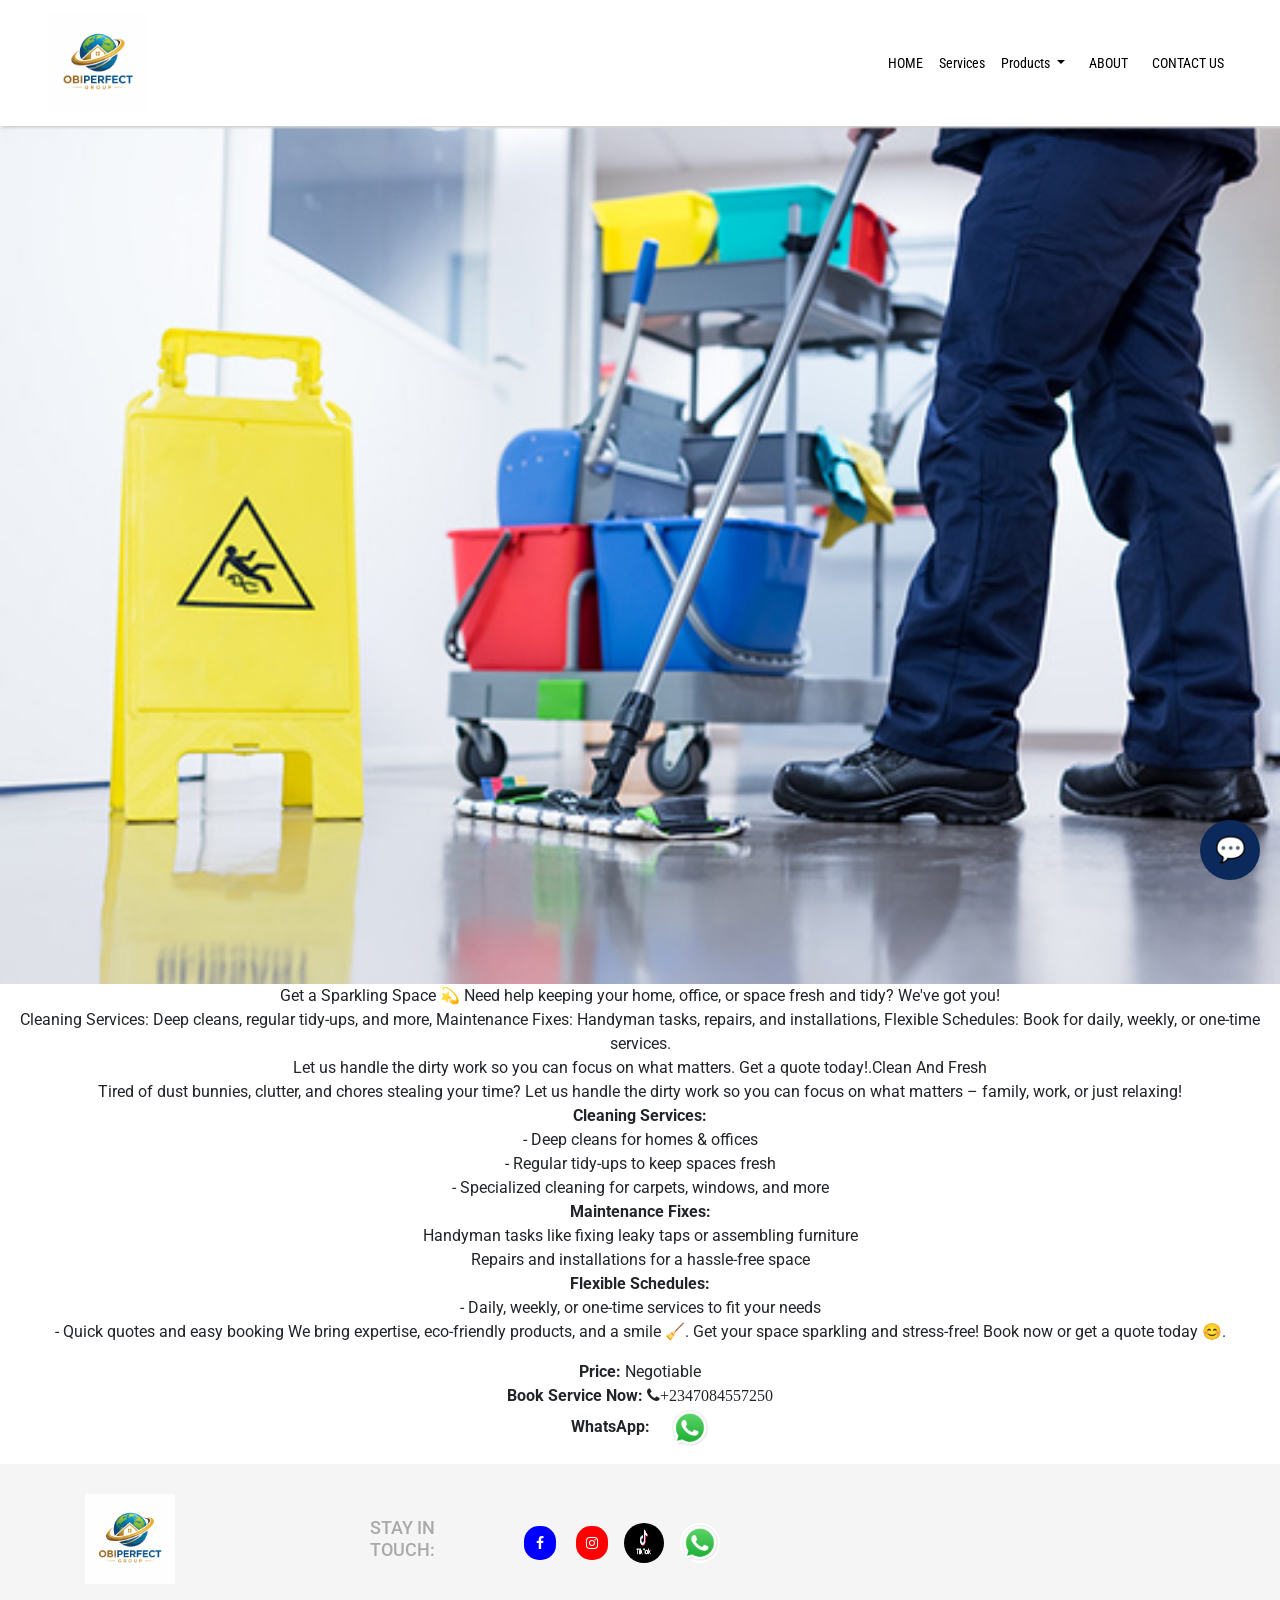
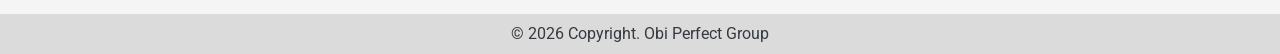
<file: cleaningandmaintenance.html>
<!DOCTYPE html>
<html>

  <head>
    <title>Obi Perfect Group::Best In Electrical Product - Google</title>
    <meta  property="og:image" content=" https://miraclechamberlain.github.io/zaramaxhotel/assets/images/pix1.jpg" />
		<link rel="image_src" href=" https://miraclechamberlain.github.io/zaramaxhotel/assets/images/pix1.jpg" />
    <meta charset="UTF-8">
    <meta name="keywords" content="Electrical Product in anambra state, Electrical Product in Nigeria,Electrical Product in awka">
    <meta name="viewport" content="width=device-width, initial-scale=1.0">
    <meta name="author" content="Obi Perfect Group">
    <!-- This link is Google's fonts api -->
    <link href="https://fonts.googleapis.com/css?family=Alegreya|Alegreya+Sans|Open+Sans|Open+Sans+Condensed:300|Roboto|Roboto+Condensed" rel="stylesheet">
    <link rel="stylesheet" href="assets/css/font-awesome/css/font-awesome.css">
    <link rel="stylesheet" href="assets/css/bootstrap.min.css">
    <link rel="stylesheet" href="assets/css/style.css">
  </head>

  <body>
    <!-- This navbar houses everything at the top - the links, logo and the button and also the sm screen nav button -->

    <nav class="navbar navbar-expand-lg navbar-light  px-5 sticky-top topnav ">
  <a class="navbar-brand healthlogo" href="index.html">
        <img src="assets/images/pix1.jpg" >
      </a>
  <button class="navbar-toggler" type="button" data-toggle="collapse" data-target="#navbarSupportedContent" aria-controls="navbarSupportedContent" aria-expanded="false" aria-label="Toggle navigation">
    <span class="navbar-toggler-icon"></span>
  </button>

  <div class="collapse navbar-collapse" id="navbarSupportedContent">
   <ul class="navbar-nav topnav-links ml-auto">
          <li class="nav-item py-2">
            <a class="nav-link " href="index.html"> HOME </a>
          </li>
          <li class="nav-item py-2">
            <a class="nav-link  " href="service.html"> Services </a>
          </li>
          <li class="nav-item dropdown">
        <a class="nav-link dropdown-toggle mt-2" href="#" id="navbarDropdown" role="button" data-toggle="dropdown" aria-haspopup="true" aria-expanded="false">
           Products
        </a>
        <div class="dropdown-menu" aria-labelledby="navbarDropdown">
          <a class="dropdown-item" href="electricalpower.html"> Electrical Power</a>
          <a class="dropdown-item" href="realestate.html">Real Estate</a>
          <a class="dropdown-item" href="smartkeys.html"> Smart Keys</a>
          <a class="dropdown-item" href="interiordesign.html"> Interior Design</a>
          <a class="dropdown-item" href="cctvinstallation.html"> CCTV Installation</a>
          <a class="dropdown-item" href="automobileservices.html"> Auto Mobile Services</a>
          <a class="dropdown-item" href="cleaningandmaintenance.html"> Cleaning And Maintenance</a>
        </div>
      </li>

                    <li class="nav-item py-2 ml-2">
            <a class="nav-link" href="about.html"> ABOUT </a>
          </li>
          <li class="nav-item py-2 ml-2">
            <a class="nav-link" href="contact.html"> CONTACT US</a>
          </li>
        </ul>
  </div>
</nav>
    <!-- .................... The navbar stops here -->
<style>
.chat-button{
  position:fixed;
  bottom:20px;
  right:20px;
  width:60px;
  height:60px;
  background:#0b2a5b;
  color:white;
  border-radius:50%;
  text-align:center;
  line-height:60px;
  font-size:25px;
  cursor:pointer;
}

.chatbox{
  position:fixed;
  bottom:90px;
  right:20px;
  width:300px;
  height:400px;
  background:white;
  border-radius:12px;
  box-shadow:0 0 10px rgba(0,0,0,0.3);
  display:none;
  flex-direction:column;
  z-index: 9999;
}

.chat-header{
  background:#0b2a5b;
  color:white;
  padding:10px;
  border-radius:10px 10px 0 0;
  font-weight:bold;
}

.chat-body{
  flex:1;
  padding:10px;
  overflow-y:auto;
}

.chat-input{
  display:flex;
  border-top:1px solid #ccc;
}

.chat-input input{
  flex:1;
  border:none;
  padding:10px;
}

.chat-input button{
  background:#0b2a5b;
  color:white;
  border:none;
  padding:10px 15px;
}

</style>

<div class="chatbox" id="chatbox">
  <div class="chat-header">Obi Perfect Group</div>

  <div class="chat-body" id="messages">
     </div>

  <div class="chat-input">
    <input type="text" id="userInput" placeholder="Message...">
    <button onclick="sendMessage()">↑</button>
  </div>
</div>

<div class="chat-button" onclick="toggleChat()">💬</div>

<script>
function openChat(){
document.getElementById("chatbox").style.display="flex";
}

function closeChat(){
document.getElementById("chatbox").style.display="none";
}
function toggleChat(){
  var chat = document.getElementById("chatbox");
  chat.style.display = chat.style.display === "flex" ? "none" : "flex";
}



let step = 0;

function sendMessage(){

let input = document.getElementById("userInput").value;
let messages = document.getElementById("messages");

messages.innerHTML += "<p><b>You:</b> "+input+"</p>";

let reply="";

if(step==0){
reply="Hello, how are you doing today?";
step=1;
}

else if(step==1){
reply="Do you want to know more about Obi Perfect Group?";
step=2;
}

else if(step==2){
reply="At Obi Perfect Group, we've got the latest gadgets and essentials to power your world. From sleek home appliances to cutting-edge tech, we've got you covered. Visit us today and take the first step to a brighter, smarter, and more connected home! 🔥1. Electrical products to power your dreams 2. Stunning real estate to call home 3. Smart keys for effortless living 4. Interior design solutions to inspire you 5. CCTV installation for peace of mind 6. Auto mobile services to keep you moving 7. Expert cleaning & maintenance to sparkle. Visit us today and experience the best in Nigeria! 🔌💡";
step=3;
}

else if(step==3){
reply=
reply="Our office is at Zaramax Hotel And Suites, Nodu Road, Okpuno, Awka, Anambra Or Road 5 Ikota complex Lekki Ajah j90 shop You can contact us on phone call/WhatsApp +2347084557250 contact for more inquires";
step=4;
}

else{
reply="Thank you for chatting with us.";
}

messages.innerHTML += "<p><b>Obi Perfect Group:</b> "+reply+"</p>";

document.getElementById("userInput").value="";

}


</script>

       <section class="">
<img src="assets/images/pix20.jpg" class="img-fluid" width="100%" height="100%" alt="Responsive image">
</section>

    <p class="text-center">
      Get a Sparkling Space 💫
Need help keeping your home, office, or space fresh and tidy? We've got you! <br>
Cleaning Services: Deep cleans, regular tidy-ups, and more, Maintenance Fixes: Handyman tasks, repairs, and installations, Flexible Schedules: Book for daily, weekly, or one-time services. <br>

Let us handle the dirty work so you can focus on what matters. Get a quote today!.Clean And Fresh <br>

Tired of dust bunnies, clutter, and chores stealing your time? Let us handle the dirty work so you can focus on what matters – family, work, or just relaxing!<br>

<b>Cleaning Services:</b><br>
    - Deep cleans for homes & offices<br>
    - Regular tidy-ups to keep spaces fresh<br>
    - Specialized cleaning for carpets, windows, and more<br>
<b>Maintenance Fixes:</b><br>
    Handyman tasks like fixing leaky taps or assembling furniture<br>
     Repairs and installations for a hassle-free space<br>
<b>Flexible Schedules:</b><br>
    - Daily, weekly, or one-time services to fit your needs<br>
    - Quick quotes and easy booking

We bring expertise, eco-friendly products, and a smile 🧹. Get your space sparkling and stress-free! Book now or get a quote today 😊.

    </p>
     <p class="text-center"> <b>Price:</b> Negotiable
<br><b>Book Service Now:</b> <span class="fa fa-phone":>+2347084557250</span> <br>
<b>WhatsApp:</b>
<a href=" https://wa.me/+2347084557250?I Want To Know More About Obi Perfect Group Cleaning And Maintenance">
<img src="assets/images/pix32.jpg" class="rounded-circle ml-3" width="40" height="40"  alt=""></a>
</p>

   <footer>
      <div class="container">
        <div class="row">
          <div class="col-md-3">
            <img src="assets/images/pix1.jpg"  width="90px" ><b style="font-family: 'Open Sans', sans-serif;"></b>
          </div>
          <div class="col-md-4 d-flex align-items-center mt-2">
            <h4 class="mr-4">STAY IN TOUCH:</h4>
            <a href="https://web.facebook.com/profile.php?id=61578241253825"><i class="fa fa-facebook"></i></a>
              <a href="https://www.instagram.com/obiperfectgroup/"><i class="fa fa-instagram"></i></a>
              <a href="https://www.tiktok.com/@obiperfect_group ">
              <img src="assets/images/titok.jpg" class="rounded-circle ml-3" width="40" height="40"  alt=""></a>
             
<a href=" https://wa.me/+2347084557250?I Want To Know More About Obi Perfect Group">
<img src="assets/images/pix32.jpg" class="rounded-circle ml-3" width="40" height="40"  alt=""></a>
             </div>
        </div>
      </div>
    </footer>
    <div class="text-center text-dark py-2" style="background-color: #dbdbdb;">
      <p class="m-0">&copy; 2026 Copyright. Obi Perfect Group</p>
    </div>




    <script src="assets/js/jquery.js" charset="utf-8"></script>
    <script src="assets/js/popper.min.js" charset="utf-8"></script>
    <script src="assets/js/bootstrap.min.js" charset="utf-8"></script>
  </body>
</html>
</file>
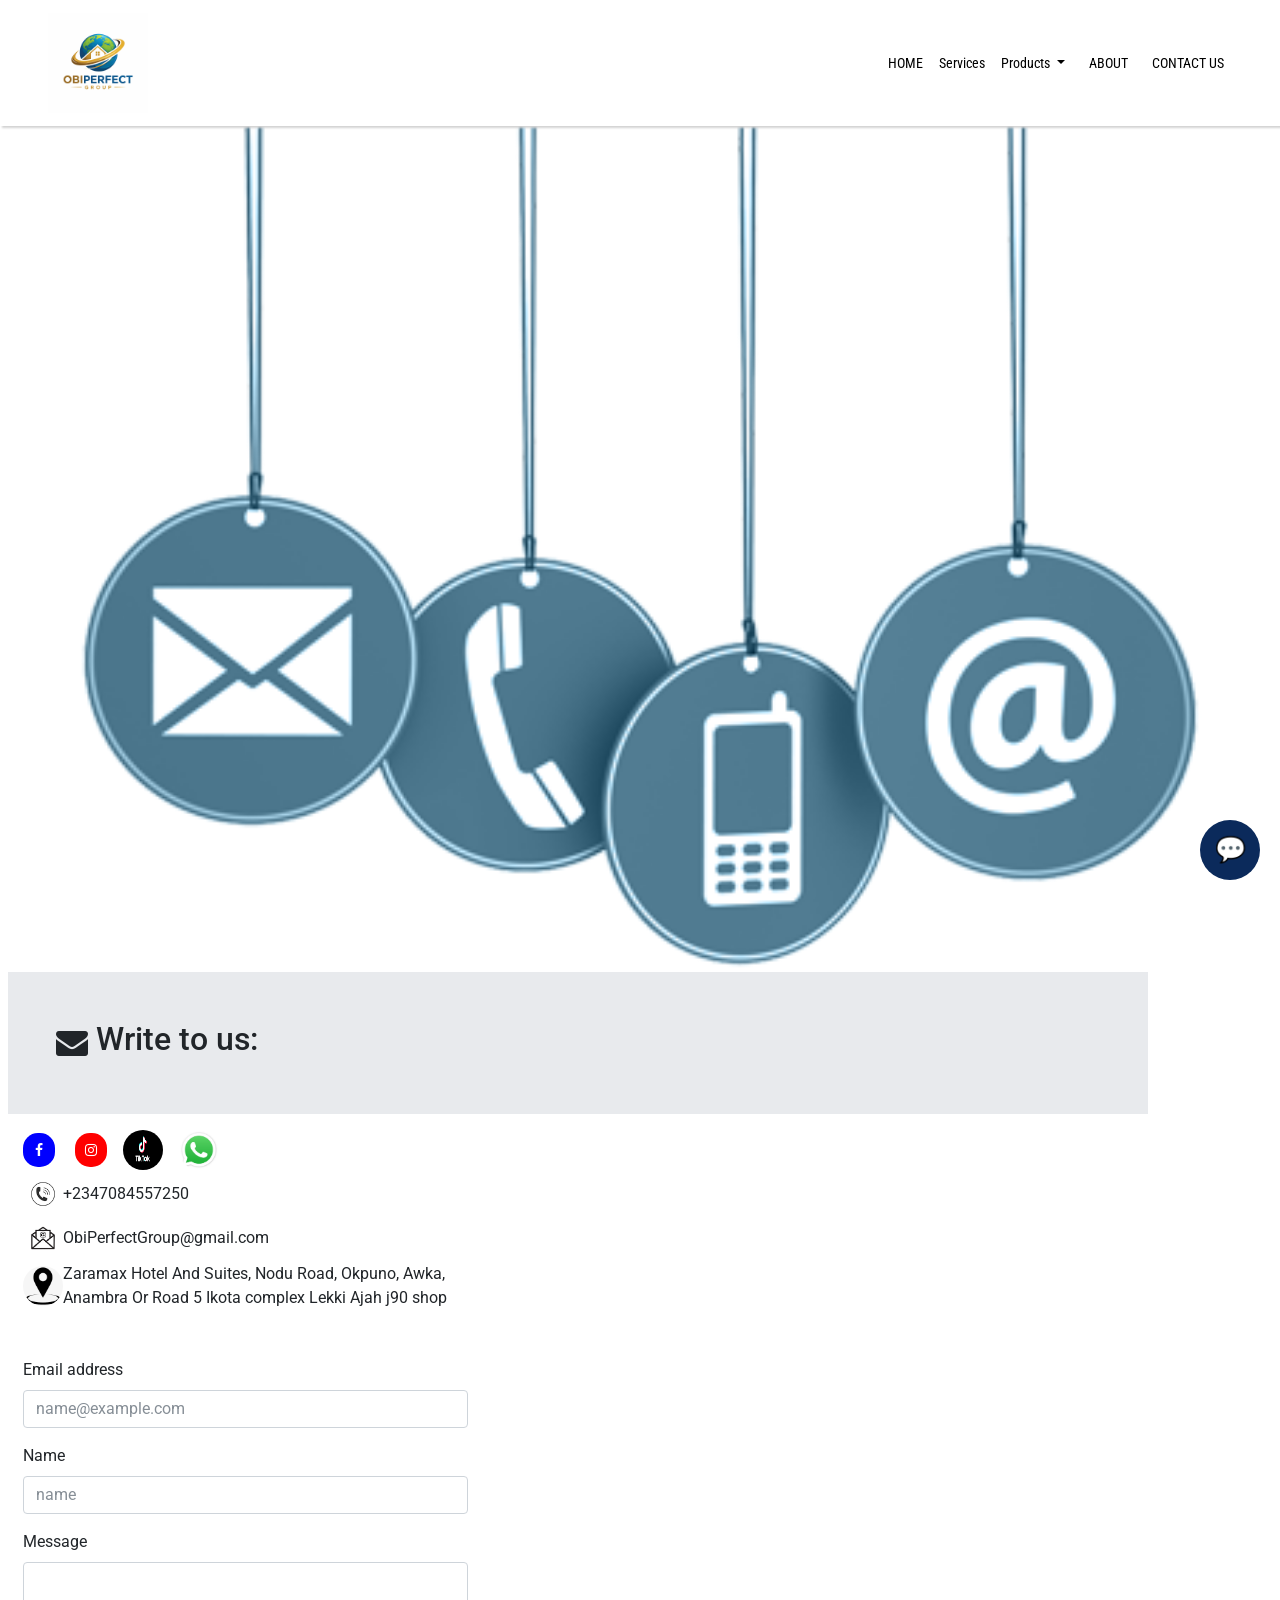
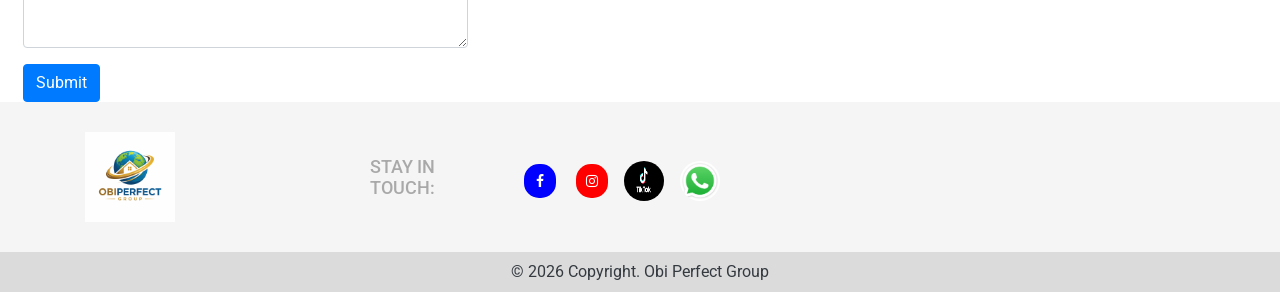
<file: contact.html>
<!DOCTYPE html>
<html>

  <head>
    <title>Obi Perfect Group::Best In Electrical Product - Google</title>
    <meta  property="og:image" content=" https://miraclechamberlain.github.io/zaramaxhotel/assets/images/pix1.jpg" />
    <link rel="image_src" href=" https://miraclechamberlain.github.io/zaramaxhotel/assets/images/pix1.jpg" />
    <meta charset="UTF-8">
    <meta name="keywords" content="Electrical Product in anambra state, Electrical Product in Nigeria,Electrical Product in awka">
    <meta name="viewport" content="width=device-width, initial-scale=1.0">
    <meta name="author" content="Obi Perfect Group">
    <!-- This link is Google's fonts api -->
    <link href="https://fonts.googleapis.com/css?family=Alegreya|Alegreya+Sans|Open+Sans|Open+Sans+Condensed:300|Roboto|Roboto+Condensed" rel="stylesheet">
    <link rel="stylesheet" href="assets/css/font-awesome/css/font-awesome.css">
    <link rel="stylesheet" href="assets/css/bootstrap.min.css">
    <link rel="stylesheet" href="assets/css/style.css">
  </head>

  <body>
    <!-- This navbar houses everything at the top - the links, logo and the button and also the sm screen nav button -->

    <nav class="navbar navbar-expand-lg navbar-light  px-5 sticky-top topnav ">
  <a class="navbar-brand healthlogo" href="index.html">
        <img src="assets/images/pix1.jpg" >
      </a>
  <button class="navbar-toggler" type="button" data-toggle="collapse" data-target="#navbarSupportedContent" aria-controls="navbarSupportedContent" aria-expanded="false" aria-label="Toggle navigation">
    <span class="navbar-toggler-icon"></span>
  </button>

  <div class="collapse navbar-collapse" id="navbarSupportedContent">
   <ul class="navbar-nav topnav-links ml-auto">
          <li class="nav-item py-2">
            <a class="nav-link " href="index.html"> HOME </a>
          </li>
          <li class="nav-item py-2">
            <a class="nav-link  " href="service.html"> Services </a>
          </li>
          <li class="nav-item dropdown">
        <a class="nav-link dropdown-toggle mt-2" href="#" id="navbarDropdown" role="button" data-toggle="dropdown" aria-haspopup="true" aria-expanded="false">
           Products
        </a>
        <div class="dropdown-menu" aria-labelledby="navbarDropdown">
          <a class="dropdown-item" href="electricalpower.html"> Electrical Power</a>
          <a class="dropdown-item" href="realestate.html">Real Estate</a>
          <a class="dropdown-item" href="smartkeys.html"> Smart Keys</a>
          <a class="dropdown-item" href="interiordesign.html"> Interior Design</a>
          <a class="dropdown-item" href="cctvinstallation.html"> CCTV Installation</a>
          <a class="dropdown-item" href="automobileservices.html"> Auto Mobile Services</a>
          <a class="dropdown-item" href="cleaningandmaintenance.html"> Cleaning And Maintenance</a>
        </div>
      </li>

                    <li class="nav-item py-2 ml-2">
            <a class="nav-link" href="about.html"> ABOUT </a>
          </li>
          <li class="nav-item py-2 ml-2">
            <a class="nav-link" href="contact.html"> CONTACT US</a>
          </li>
        </ul>
  </div>
</nav>
    <!-- .................... The navbar stops here -->
    <style>
.chat-button{
  position:fixed;
  bottom:20px;
  right:20px;
  width:60px;
  height:60px;
  background:#0b2a5b;
  color:white;
  border-radius:50%;
  text-align:center;
  line-height:60px;
  font-size:25px;
  cursor:pointer;
}

.chatbox{
  position:fixed;
  bottom:90px;
  right:20px;
  width:300px;
  height:400px;
  background:white;
  border-radius:12px;
  box-shadow:0 0 10px rgba(0,0,0,0.3);
  display:none;
  flex-direction:column;
  z-index: 9999;
}

.chat-header{
  background:#0b2a5b;
  color:white;
  padding:10px;
  border-radius:10px 10px 0 0;
  font-weight:bold;
}

.chat-body{
  flex:1;
  padding:10px;
  overflow-y:auto;
}

.chat-input{
  display:flex;
  border-top:1px solid #ccc;
}

.chat-input input{
  flex:1;
  border:none;
  padding:10px;
}

.chat-input button{
  background:#0b2a5b;
  color:white;
  border:none;
  padding:10px 15px;
}

</style>

<div class="chatbox" id="chatbox">
  <div class="chat-header">Obi Perfect Group</div>

  <div class="chat-body" id="messages">
     </div>

  <div class="chat-input">
    <input type="text" id="userInput" placeholder="Message...">
    <button onclick="sendMessage()">↑</button>
  </div>
</div>

<div class="chat-button" onclick="toggleChat()">💬</div>

<script>
function openChat(){
document.getElementById("chatbox").style.display="flex";
}

function closeChat(){
document.getElementById("chatbox").style.display="none";
}
function toggleChat(){
  var chat = document.getElementById("chatbox");
  chat.style.display = chat.style.display === "flex" ? "none" : "flex";
}



let step = 0;

function sendMessage(){

let input = document.getElementById("userInput").value;
let messages = document.getElementById("messages");

messages.innerHTML += "<p><b>You:</b> "+input+"</p>";

let reply="";

if(step==0){
reply="Hello, how are you doing today?";
step=1;
}

else if(step==1){
reply="Do you want to know more about Obi Perfect Group?";
step=2;
}

else if(step==2){
reply="At Obi Perfect Group, we've got the latest gadgets and essentials to power your world. From sleek home appliances to cutting-edge tech, we've got you covered. Visit us today and take the first step to a brighter, smarter, and more connected home! 🔥1. Electrical products to power your dreams 2. Stunning real estate to call home 3. Smart keys for effortless living 4. Interior design solutions to inspire you 5. CCTV installation for peace of mind 6. Auto mobile services to keep you moving 7. Expert cleaning & maintenance to sparkle. Visit us today and experience the best in Nigeria! 🔌💡";
step=3;
}

else if(step==3){
reply=
reply="Our office is at Zaramax Hotel And Suites, Nodu Road, Okpuno, Awka, Anambra Or Road 5 Ikota complex Lekki Ajah j90 shop You can contact us on phone call/WhatsApp +2347084557250 contact for more inquires";
step=4;
}

else{
reply="Thank you for chatting with us.";
}

messages.innerHTML += "<p><b>Obi Perfect Group:</b> "+reply+"</p>";

document.getElementById("userInput").value="";

}


</script>

    <section class="mb-0">
        <img src="assets/images/pix18.jpg" class="img-fluid" width="100%" height="100%" alt="Responsive image">
      </section>
          <!-- .................... The navbar stops here -->


    <section class="ml-2 container p-5 contact">
      <div class="d-flex align-items-center">
        <i class="fa fa-envelope fa-2x mr-2"></i>
        <h2>Write to us:</h2>
      </div>
    </section>



    <div class="ml-2  container home-animation ">
      <div class="row contact-page">
        <div class=" col-md-5">
					<div class="d-flex align-items-center mt-3">
					 <a href="https://web.facebook.com/profile.php?id=61578241253825"><i class="fa fa-facebook"></i></a>
              <a href="https://www.instagram.com/obiperfectgroup/"><i class="fa fa-instagram"></i></a>
              <a href="https://www.tiktok.com/@obiperfect_group ">
              <img src="assets/images/titok.jpg" class="rounded-circle ml-3" width="40" height="40"  alt=""></a>
             
<a href=" https://wa.me/+2347084557250?I Want To Know More About Obi Perfect Group">
<img src="assets/images/pix32.jpg" class="rounded-circle ml-3" width="40" height="40"  alt=""></a>	</div>
						<div class="d-flex align-items-center mt-1">
							<img src="assets/images/call.jpg" width="40px" height="40px" class="rounded-circle" alt=""><span>+2347084557250</span>
						</div>

							<div class="d-flex align-items-center mt-1">
								<img src="assets/images/email.jpg" width="40px" height="40px" class="rounded-circle" alt=""><span >ObiPerfectGroup@gmail.com</span>
							</div>
							<div class="d-flex align-items-center mt-1">
								<img src="assets/images/address.jpg" width="40px" height="40px" class="rounded-circle" alt="">
									<span>Zaramax Hotel And Suites, Nodu Road, Okpuno, Awka, Anambra Or Road 5 Ikota complex Lekki Ajah j90 shop </span>
							</div>

              <form class="mt-5">
                <div class="form-group">
                  <label for="exampleFormControlInput1">Email address</label>
                  <input type="email" class="form-control" id="exampleFormControlInput1" placeholder="name@example.com">
                </div>
                <div class="form-group">
                  <label for="exampleFormControlInput1">Name</label>
                  <input type="name" class="form-control" id="exampleFormControlInput1" placeholder="name">
                </div>

                <div class="form-group">
                  <label for="exampleFormControlTextarea1">Message</label>
                  <textarea class="form-control" id="exampleFormControlTextarea1" rows="3"></textarea>
                </div>
                  <button type="submit" class="btn btn-primary">Submit</button>
              </form>

        </div>
        <div class="col-md-2"></div>
				<center>

			 <div>
					 <!-- Google Map Copied Code -->
					 <iframe src="https://www.google.com/maps/embed?pb=!1m18!1m12!1m3!1d3966.25471408987!2d7.066528074990475!3d6.230112993758069!2m3!1f0!2f0!3f0!3m2!1i1024!2i768!4f13.1!3m3!1m2!1s0x104383ea9b1f1435%3A0xbf601a71bbae1e63!2sZaraMax%20Hotels%20%26%20Suites!5e0!3m2!1sen!2sng!4v1772951668998!5m2!1sen!2sng" width="100%" height="100%" style="border:0;" allowfullscreen="" loading="lazy" referrerpolicy=no-referrer-when-downgrade">
        				 width="400"
									 height="300"
									 frameborder="0"
									 style="border:0;"
									 allowfullscreen=""
									 aria-hidden="false"
									 tabindex="0">
					 </iframe>
			 </div>
	 </center>
</div>
</div>

<footer>
      <div class="container">
        <div class="row">
          <div class="col-md-3">
            <img src="assets/images/pix1.jpg"  width="90px" ><b style="font-family: 'Open Sans', sans-serif;"></b>
          </div>
          <div class="col-md-4 d-flex align-items-center mt-2">
            <h4 class="mr-4">STAY IN TOUCH:</h4>
            <a href="https://web.facebook.com/profile.php?id=61578241253825"><i class="fa fa-facebook"></i></a>
              <a href="https://www.instagram.com/obiperfectgroup/"><i class="fa fa-instagram"></i></a>
              <a href="https://www.tiktok.com/@obiperfect_group ">
              <img src="assets/images/titok.jpg" class="rounded-circle ml-3" width="40" height="40"  alt=""></a>
             
<a href=" https://wa.me/+2347084557250?I Want To Know More About Obi Perfect Group">
<img src="assets/images/pix32.jpg" class="rounded-circle ml-3" width="40" height="40"  alt=""></a>
             </div>
        </div>
      </div>
    </footer>
    <div class="text-center text-dark py-2" style="background-color: #dbdbdb;">
      <p class="m-0">&copy; 2026 Copyright. Obi Perfect Group</p>
    </div>




    <script src="assets/js/jquery.js" charset="utf-8"></script>
    <script src="assets/js/popper.min.js" charset="utf-8"></script>
    <script src="assets/js/bootstrap.min.js" charset="utf-8"></script>
  </body>
</html>
</file>
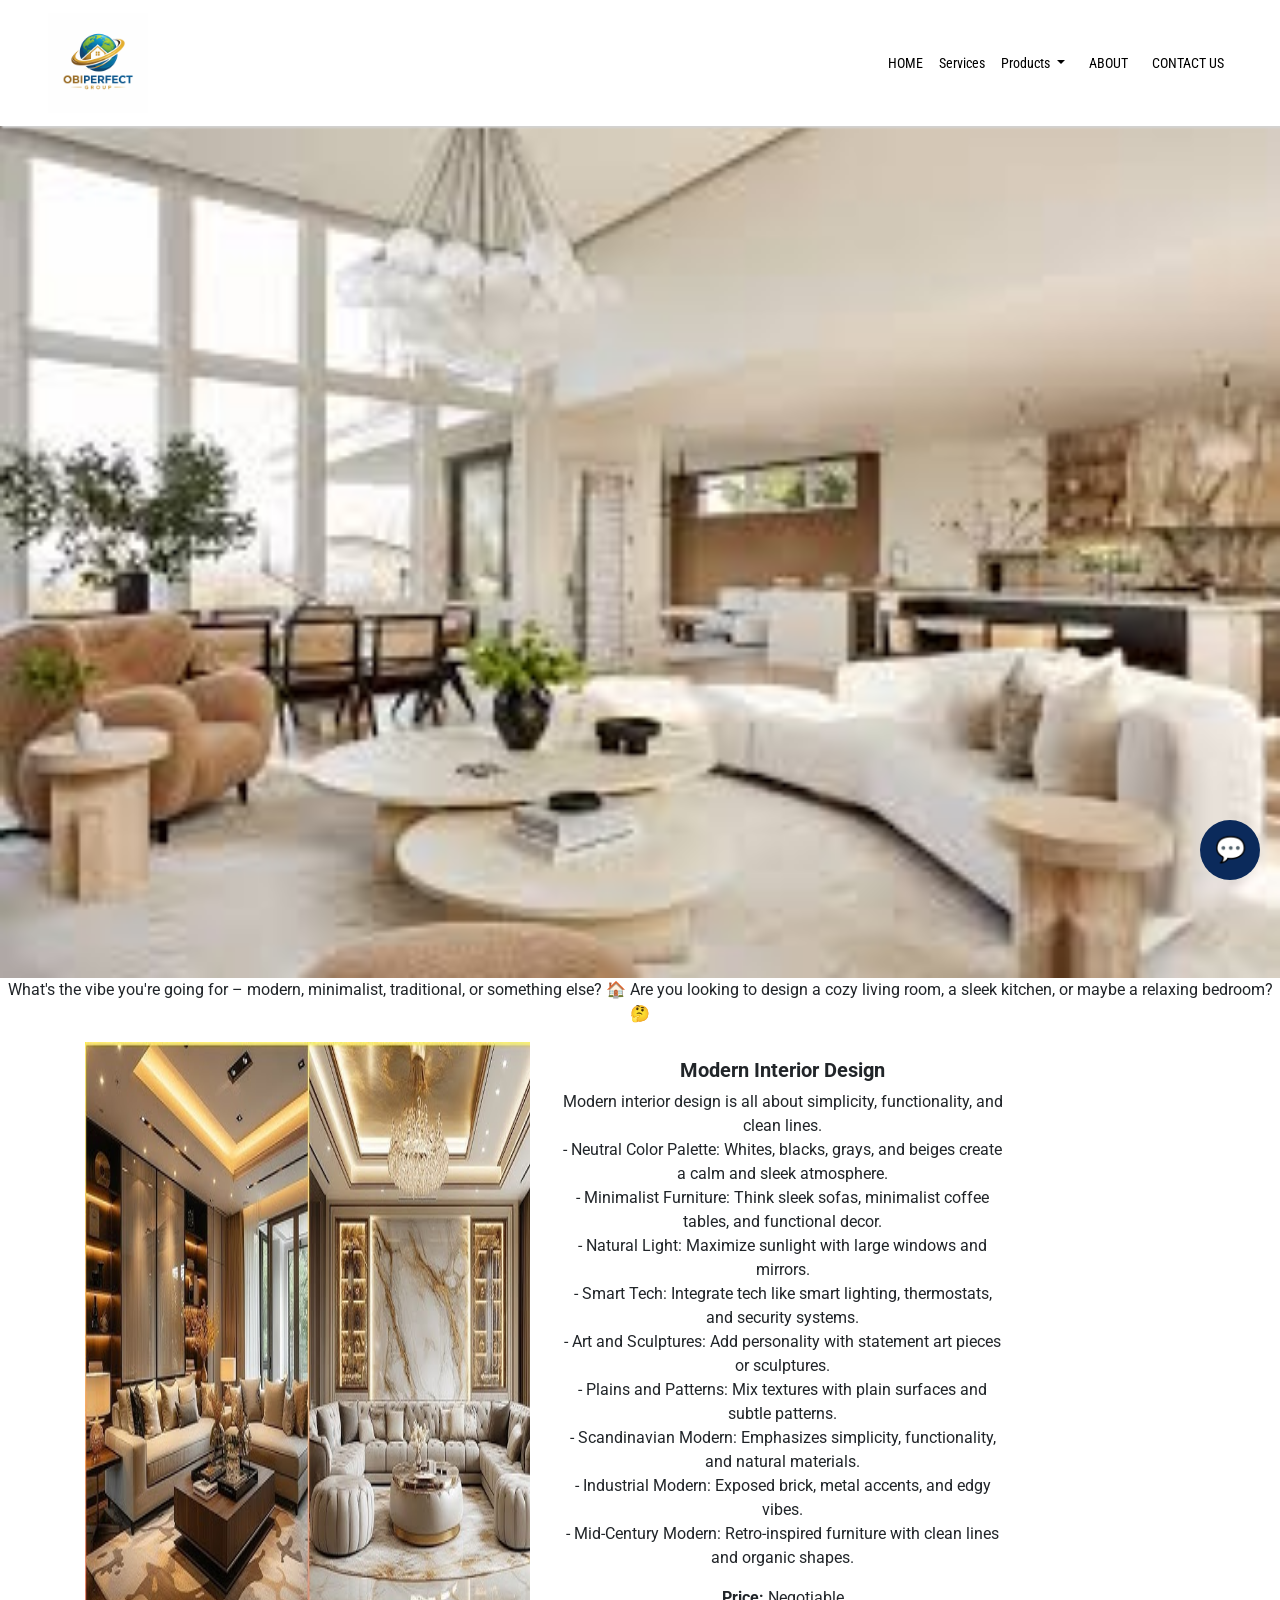
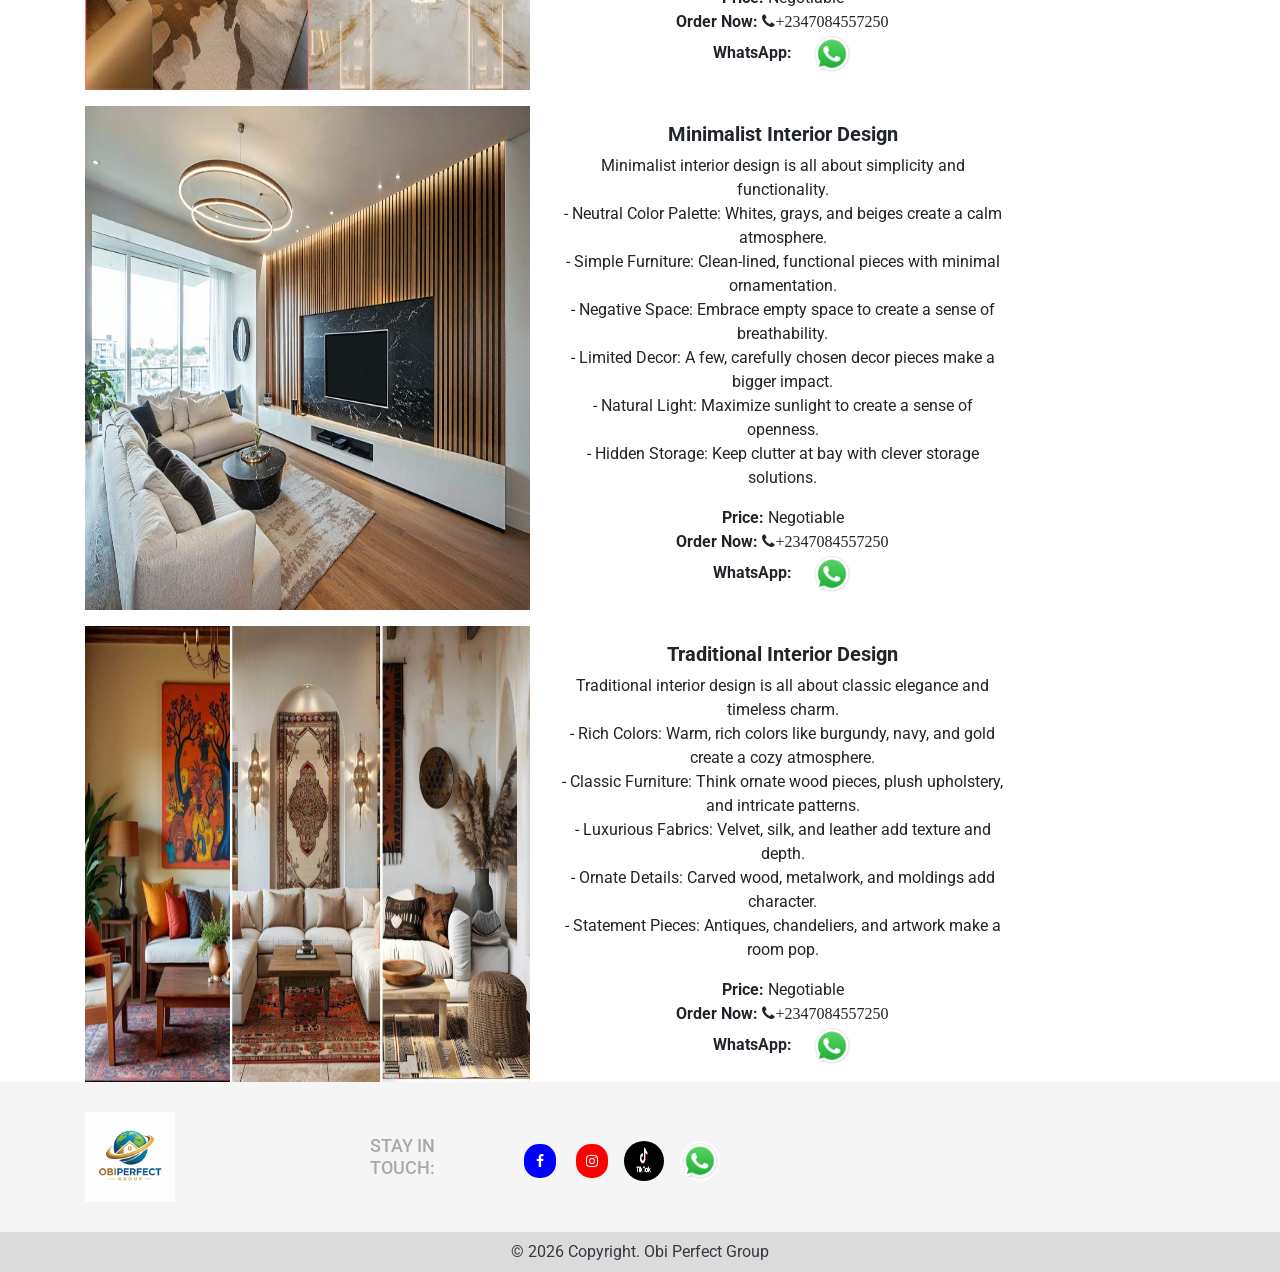
<file: interiordesign.html>
<!DOCTYPE html>
<html>

  <head>
    <title>Obi Perfect Group::Best In Electrical Product - Google</title>
    <meta  property="og:image" content=" https://miraclechamberlain.github.io/zaramaxhotel/assets/images/pix1.jpg" />
		<link rel="image_src" href=" https://miraclechamberlain.github.io/zaramaxhotel/assets/images/pix1.jpg" />
    <meta charset="UTF-8">
    <meta name="keywords" content="Electrical Product in anambra state, Electrical Product in Nigeria,Electrical Product in awka">
    <meta name="viewport" content="width=device-width, initial-scale=1.0">
    <meta name="author" content="Obi Perfect Group">
    <!-- This link is Google's fonts api -->
    <link href="https://fonts.googleapis.com/css?family=Alegreya|Alegreya+Sans|Open+Sans|Open+Sans+Condensed:300|Roboto|Roboto+Condensed" rel="stylesheet">
    <link rel="stylesheet" href="assets/css/font-awesome/css/font-awesome.css">
    <link rel="stylesheet" href="assets/css/bootstrap.min.css">
    <link rel="stylesheet" href="assets/css/style.css">
  </head>

  <body>
    <!-- This navbar houses everything at the top - the links, logo and the button and also the sm screen nav button -->

    <nav class="navbar navbar-expand-lg navbar-light  px-5 sticky-top topnav ">
  <a class="navbar-brand healthlogo" href="index.html">
        <img src="assets/images/pix1.jpg" >
      </a>
  <button class="navbar-toggler" type="button" data-toggle="collapse" data-target="#navbarSupportedContent" aria-controls="navbarSupportedContent" aria-expanded="false" aria-label="Toggle navigation">
    <span class="navbar-toggler-icon"></span>
  </button>

  <div class="collapse navbar-collapse" id="navbarSupportedContent">
   <ul class="navbar-nav topnav-links ml-auto">
          <li class="nav-item py-2">
            <a class="nav-link " href="index.html"> HOME </a>
          </li>
          <li class="nav-item py-2">
            <a class="nav-link  " href="service.html"> Services </a>
          </li>
          <li class="nav-item dropdown">
        <a class="nav-link dropdown-toggle mt-2" href="#" id="navbarDropdown" role="button" data-toggle="dropdown" aria-haspopup="true" aria-expanded="false">
           Products
        </a>
        <div class="dropdown-menu" aria-labelledby="navbarDropdown">
          <a class="dropdown-item" href="electricalpower.html"> Electrical Power</a>
          <a class="dropdown-item" href="realestate.html">Real Estate</a>
          <a class="dropdown-item" href="smartkeys.html"> Smart Keys</a>
          <a class="dropdown-item" href="interiordesign.html"> Interior Design</a>
          <a class="dropdown-item" href="cctvinstallation.html"> CCTV Installation</a>
          <a class="dropdown-item" href="automobileservices.html"> Auto Mobile Services</a>
          <a class="dropdown-item" href="cleaningandmaintenance.html"> Cleaning And Maintenance</a>
        </div>
      </li>

                    <li class="nav-item py-2 ml-2">
            <a class="nav-link" href="about.html"> ABOUT </a>
          </li>
          <li class="nav-item py-2 ml-2">
            <a class="nav-link" href="contact.html"> CONTACT US</a>
          </li>
        </ul>
  </div>
</nav>
    <!-- .................... The navbar stops here -->

       <section class="">
<img src="assets/images/pix15.jpg" class="img-fluid" width="100%" height="100%" alt="Responsive image">
</section>

<style>
.chat-button{
  position:fixed;
  bottom:20px;
  right:20px;
  width:60px;
  height:60px;
  background:#0b2a5b;
  color:white;
  border-radius:50%;
  text-align:center;
  line-height:60px;
  font-size:25px;
  cursor:pointer;
}

.chatbox{
  position:fixed;
  bottom:90px;
  right:20px;
  width:300px;
  height:400px;
  background:white;
  border-radius:12px;
  box-shadow:0 0 10px rgba(0,0,0,0.3);
  display:none;
  flex-direction:column;
  z-index: 9999;
}

.chat-header{
  background:#0b2a5b;
  color:white;
  padding:10px;
  border-radius:10px 10px 0 0;
  font-weight:bold;
}

.chat-body{
  flex:1;
  padding:10px;
  overflow-y:auto;
}

.chat-input{
  display:flex;
  border-top:1px solid #ccc;
}

.chat-input input{
  flex:1;
  border:none;
  padding:10px;
}

.chat-input button{
  background:#0b2a5b;
  color:white;
  border:none;
  padding:10px 15px;
}

</style>

<div class="chatbox" id="chatbox">
  <div class="chat-header">Obi Perfect Group</div>

  <div class="chat-body" id="messages">
     </div>

  <div class="chat-input">
    <input type="text" id="userInput" placeholder="Message...">
    <button onclick="sendMessage()">↑</button>
  </div>
</div>

<div class="chat-button" onclick="toggleChat()">💬</div>

<script>
function openChat(){
document.getElementById("chatbox").style.display="flex";
}

function closeChat(){
document.getElementById("chatbox").style.display="none";
}
function toggleChat(){
  var chat = document.getElementById("chatbox");
  chat.style.display = chat.style.display === "flex" ? "none" : "flex";
}



let step = 0;

function sendMessage(){

let input = document.getElementById("userInput").value;
let messages = document.getElementById("messages");

messages.innerHTML += "<p><b>You:</b> "+input+"</p>";

let reply="";

if(step==0){
reply="Hello, how are you doing today?";
step=1;
}

else if(step==1){
reply="Do you want to know more about Obi Perfect Group?";
step=2;
}

else if(step==2){
reply="At Obi Perfect Group, we've got the latest gadgets and essentials to power your world. From sleek home appliances to cutting-edge tech, we've got you covered. Visit us today and take the first step to a brighter, smarter, and more connected home! 🔥1. Electrical products to power your dreams 2. Stunning real estate to call home 3. Smart keys for effortless living 4. Interior design solutions to inspire you 5. CCTV installation for peace of mind 6. Auto mobile services to keep you moving 7. Expert cleaning & maintenance to sparkle. Visit us today and experience the best in Nigeria! 🔌💡";
step=3;
}

else if(step==3){
reply=
reply="Our office is at Zaramax Hotel And Suites, Nodu Road, Okpuno, Awka, Anambra Or Road 5 Ikota complex Lekki Ajah j90 shop You can contact us on phone call/WhatsApp +2347084557250 contact for more inquires";
step=4;
}

else{
reply="Thank you for chatting with us.";
}

messages.innerHTML += "<p><b>Obi Perfect Group:</b> "+reply+"</p>";

document.getElementById("userInput").value="";

}


</script>

<p class="text-center">
  

What's the vibe you're going for – modern, minimalist, traditional, or something else? 🏠 Are you looking to design a cozy living room, a sleek kitchen, or maybe a relaxing bedroom? 🤔
</p>

    <section class="mt-3">
    <div class="container mt-3 home-animation">
    <div class="row">
    <div class="about-img col-md-5">
    <img src="assets/images/pix30.jpg" width="100%" height="100%" alt="">
    </div>
    <div class="about-text col-md-5">
    <div class="mt-3">
      <h5 class="mt-2 text-center"><b> Modern Interior Design </b></h5>
    <p class="mt-2 text-center">  Modern interior design is all about simplicity, functionality, and clean lines.<br>

- Neutral Color Palette: Whites, blacks, grays, and beiges create a calm and sleek atmosphere. <br>
- Minimalist Furniture: Think sleek sofas, minimalist coffee tables, and functional decor.<br>
- Natural Light: Maximize sunlight with large windows and mirrors.<br>
- Smart Tech: Integrate tech like smart lighting, thermostats, and security systems.<br>
- Art and Sculptures: Add personality with statement art pieces or sculptures.<br>
- Plains and Patterns: Mix textures with plain surfaces and subtle patterns.<br>
- Scandinavian Modern: Emphasizes simplicity, functionality, and natural materials.<br>
- Industrial Modern: Exposed brick, metal accents, and edgy vibes.<br>
- Mid-Century Modern: Retro-inspired furniture with clean lines and organic shapes.
<br>
    </p>
      <p class="text-center"> <b>Price:</b> Negotiable
<br><b>Order Now:</b> <span class="fa fa-phone":>+2347084557250</span> <br>
<b>WhatsApp:</b>
<a href=" https://wa.me/+2347084557250?I Want To Know More About Obi Perfect Group Interior Design">
<img src="assets/images/pix32.jpg" class="rounded-circle ml-3" width="40" height="40"  alt=""></a>
</p>
    </div>
    </div>
    </div>
    </div>
    </section>


     <section class="mt-3">
    <div class="container mt-3 home-animation">
    <div class="row">
    <div class="about-img col-md-5">
    <img src="assets/images/pix31.jpg" width="100%" height="100%" alt="">
    </div>
    <div class="about-text col-md-5">
    <div class="mt-3">
      <h5 class="mt-2 text-center"><b> Minimalist Interior Design </b></h5>
    <p class="mt-2 text-center">  Minimalist interior design is all about simplicity and functionality.  <br>

- Neutral Color Palette: Whites, grays, and beiges create a calm atmosphere.<br>
- Simple Furniture: Clean-lined, functional pieces with minimal ornamentation.<br>
- Negative Space: Embrace empty space to create a sense of breathability.<br>
- Limited Decor: A few, carefully chosen decor pieces make a bigger impact.<br>
- Natural Light: Maximize sunlight to create a sense of openness.<br>
- Hidden Storage: Keep clutter at bay with clever storage solutions.<br>
    </p>
      <p class="text-center"> <b>Price:</b> Negotiable
<br><b>Order Now:</b> <span class="fa fa-phone":>+2347084557250</span> <br>
<b>WhatsApp:</b>
<a href=" https://wa.me/+2347084557250?I Want To Know More About Obi Perfect Group Interior Design">
<img src="assets/images/pix32.jpg" class="rounded-circle ml-3" width="40" height="40"  alt=""></a>
</p>
    </div>
    </div>
    </div>
    </div>
    </section>

     <section class="mt-3">
    <div class="container mt-3 home-animation">
    <div class="row">
    <div class="about-img col-md-5">
    <img src="assets/images/pix33.jpg" width="100%" height="100%" alt="">
    </div>
    <div class="about-text col-md-5">
    <div class="mt-3">
      <h5 class="mt-2 text-center"><b> Traditional Interior Design </b></h5>
    <p class="mt-2 text-center">Traditional interior design is all about classic elegance and timeless charm. <br>

- Rich Colors: Warm, rich colors like burgundy, navy, and gold create a cozy atmosphere.<br>
- Classic Furniture: Think ornate wood pieces, plush upholstery, and intricate patterns.<br>
- Luxurious Fabrics: Velvet, silk, and leather add texture and depth.<br>
- Ornate Details: Carved wood, metalwork, and moldings add character.<br>
- Statement Pieces: Antiques, chandeliers, and artwork make a room pop.<br>

    </p>
       <p class="text-center"> <b>Price:</b> Negotiable
<br><b>Order Now:</b> <span class="fa fa-phone":>+2347084557250</span> <br>
<b>WhatsApp:</b>
<a href=" https://wa.me/+2347084557250?I Want To Know More About Obi Perfect Group Interior Design">
<img src="assets/images/pix32.jpg" class="rounded-circle ml-3" width="40" height="40"  alt=""></a>
</p>
    </div>
    </div>
    </div>
    </div>
    </section>

  <footer>
      <div class="container">
        <div class="row">
          <div class="col-md-3">
            <img src="assets/images/pix1.jpg"  width="90px" ><b style="font-family: 'Open Sans', sans-serif;"></b>
          </div>
          <div class="col-md-4 d-flex align-items-center mt-2">
            <h4 class="mr-4">STAY IN TOUCH:</h4>
            <a href="https://web.facebook.com/profile.php?id=61578241253825"><i class="fa fa-facebook"></i></a>
              <a href="https://www.instagram.com/obiperfectgroup/"><i class="fa fa-instagram"></i></a>
              <a href="https://www.tiktok.com/@obiperfect_group ">
              <img src="assets/images/titok.jpg" class="rounded-circle ml-3" width="40" height="40"  alt=""></a>
             
<a href=" https://wa.me/+2347084557250?I Want To Know More About Obi Perfect Group">
<img src="assets/images/pix32.jpg" class="rounded-circle ml-3" width="40" height="40"  alt=""></a>
             </div>
        </div>
      </div>
    </footer>
    <div class="text-center text-dark py-2" style="background-color: #dbdbdb;">
      <p class="m-0">&copy; 2026 Copyright. Obi Perfect Group</p>
    </div>




    <script src="assets/js/jquery.js" charset="utf-8"></script>
    <script src="assets/js/popper.min.js" charset="utf-8"></script>
    <script src="assets/js/bootstrap.min.js" charset="utf-8"></script>
  </body>
</html>
</file>
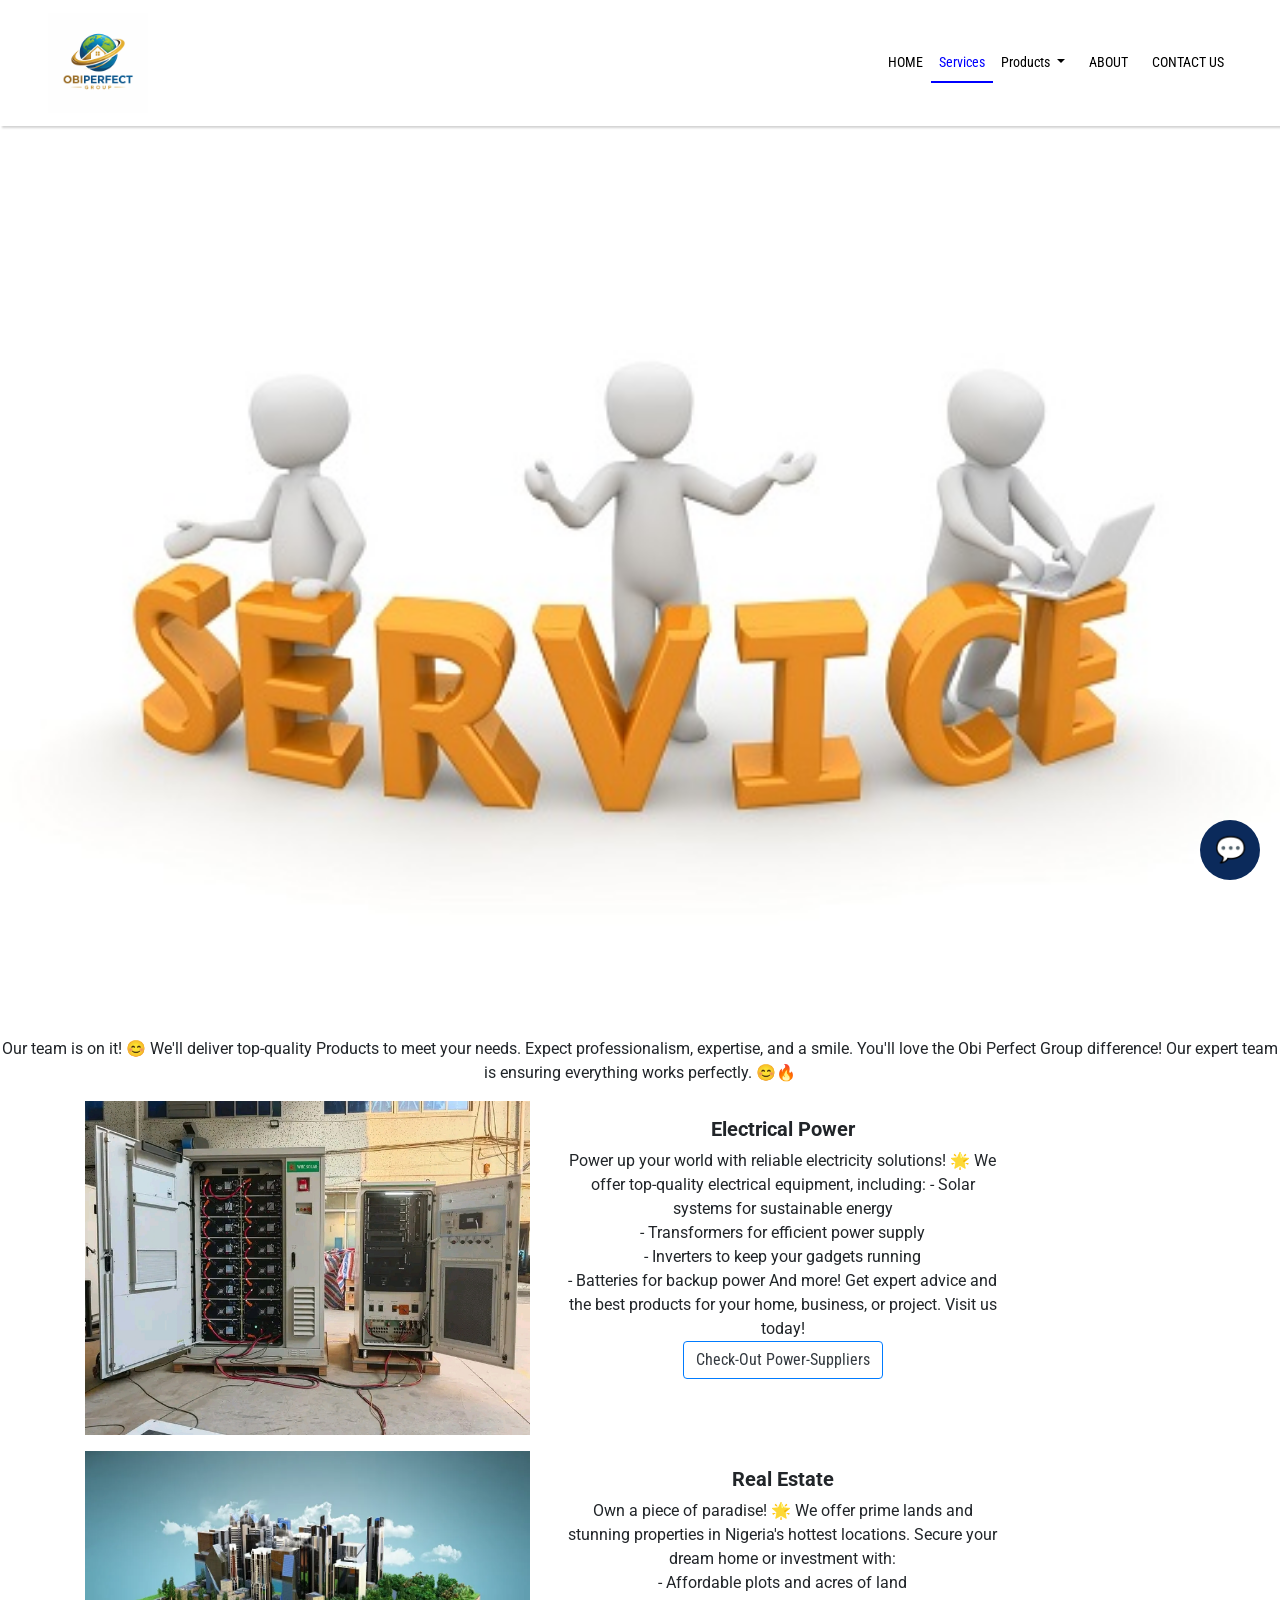
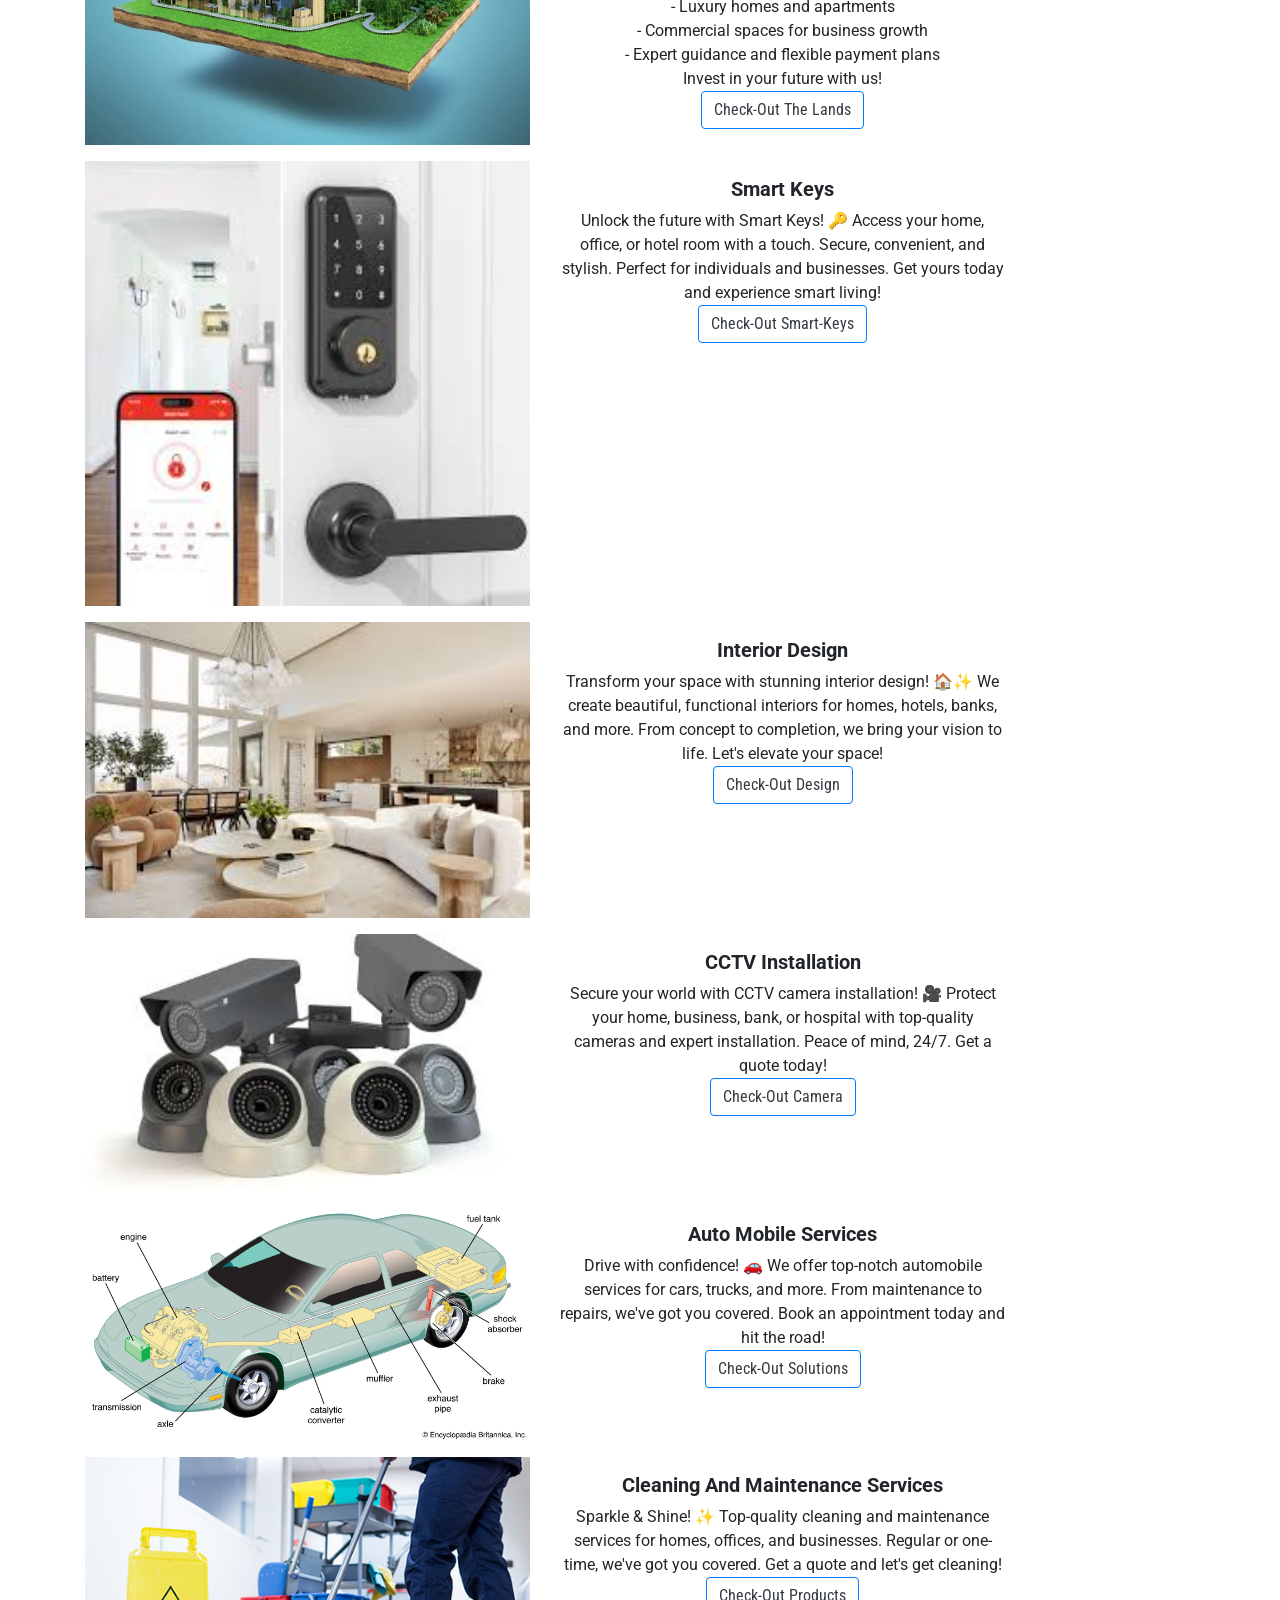
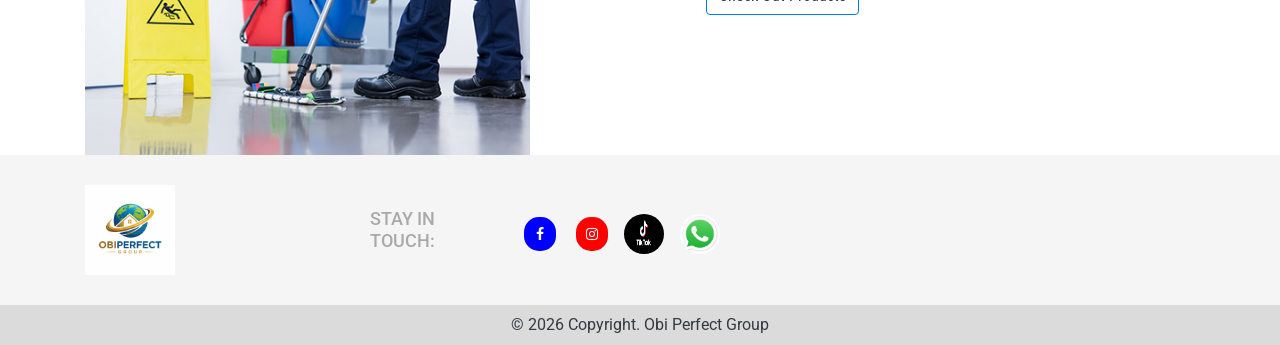
<file: service.html>
<!DOCTYPE html>
<html>

  <head>
    <title>Obi Perfect Group::Best In Electrical Product - Google</title>
    <meta  property="og:image" content=" https://miraclechamberlain.github.io/zaramaxhotel/assets/images/pix1.jpg" />
		<link rel="image_src" href=" https://miraclechamberlain.github.io/zaramaxhotel/assets/images/pix1.jpg" />
    <meta charset="UTF-8">
    <meta name="keywords" content="Electrical Product in anambra state, Electrical Product in Nigeria,Electrical Product in awka">
    <meta name="viewport" content="width=device-width, initial-scale=1.0">
    <meta name="author" content="Obi Perfect Group">
    <!-- This link is Google's fonts api -->
    <link href="https://fonts.googleapis.com/css?family=Alegreya|Alegreya+Sans|Open+Sans|Open+Sans+Condensed:300|Roboto|Roboto+Condensed" rel="stylesheet">
    <link rel="stylesheet" href="assets/css/font-awesome/css/font-awesome.css">
    <link rel="stylesheet" href="assets/css/bootstrap.min.css">
    <link rel="stylesheet" href="assets/css/style.css">
  </head>

  <body>
    <!-- This navbar houses everything at the top - the links, logo and the button and also the sm screen nav button -->

    <nav class="navbar navbar-expand-lg navbar-light  px-5 sticky-top topnav ">
  <a class="navbar-brand healthlogo" href="index.html">
        <img src="assets/images/pix1.jpg" >
      </a>
  <button class="navbar-toggler" type="button" data-toggle="collapse" data-target="#navbarSupportedContent" aria-controls="navbarSupportedContent" aria-expanded="false" aria-label="Toggle navigation">
    <span class="navbar-toggler-icon"></span>
  </button>

  <div class="collapse navbar-collapse" id="navbarSupportedContent">
   <ul class="navbar-nav topnav-links ml-auto">
          <li class="nav-item py-2">
            <a class="nav-link " href="index.html"> HOME </a>
          </li>
          <li class="nav-item py-2">
            <a class="nav-link active " href="service.html"> Services </a>
          </li>
          <li class="nav-item dropdown">
        <a class="nav-link dropdown-toggle mt-2" href="#" id="navbarDropdown" role="button" data-toggle="dropdown" aria-haspopup="true" aria-expanded="false">
           Products
        </a>
        <div class="dropdown-menu" aria-labelledby="navbarDropdown">
          <a class="dropdown-item" href="electricalpower.html"> Electrical Power</a>
          <a class="dropdown-item" href="realestate.html">Real Estate</a>
          <a class="dropdown-item" href="smartkeys.html"> Smart Keys</a>
          <a class="dropdown-item" href="interiordesign.html"> Interior Design</a>
          <a class="dropdown-item" href="cctvinstallation.html"> CCTV Installation</a>
          <a class="dropdown-item" href="automobileservices.html"> Auto Mobile Services</a>
          <a class="dropdown-item" href="cleaningandmaintenance.html"> Cleaning And Maintenance</a>
        </div>
      </li>

                    <li class="nav-item py-2 ml-2">
            <a class="nav-link" href="about.html"> ABOUT </a>
          </li>
          <li class="nav-item py-2 ml-2">
            <a class="nav-link" href="contact.html"> CONTACT US</a>
          </li>
        </ul>
  </div>
</nav>
    <!-- .................... The navbar stops here -->

      <section class="home-animation">
<section class="mb-0">
        <img src="assets/images/pix12.jpg" class="img-fluid" width="100%" height="100%" alt="Responsive image">
      </section>
</section>
<style>

.chat-button{
  position:fixed;
  bottom:20px;
  right:20px;
  width:60px;
  height:60px;
  background:#0b2a5b;
  color:white;
  border-radius:50%;
  text-align:center;
  line-height:60px;
  font-size:25px;
  cursor:pointer;
}

.chatbox{
  position:fixed;
  bottom:90px;
  right:20px;
  width:300px;
  height:400px;
  background:white;
  border-radius:12px;
  box-shadow:0 0 10px rgba(0,0,0,0.3);
  display:none;
  flex-direction:column;
  z-index: 9999;
}

.chat-header{
  background:#0b2a5b;
  color:white;
  padding:10px;
  border-radius:10px 10px 0 0;
  font-weight:bold;
}

.chat-body{
  flex:1;
  padding:10px;
  overflow-y:auto;
}

.chat-input{
  display:flex;
  border-top:1px solid #ccc;
}

.chat-input input{
  flex:1;
  border:none;
  padding:10px;
}

.chat-input button{
  background:#0b2a5b;
  color:white;
  border:none;
  padding:10px 15px;
}

</style>

<div class="chatbox" id="chatbox">
  <div class="chat-header">Obi Perfect Group</div>

  <div class="chat-body" id="messages">
     </div>

  <div class="chat-input">
    <input type="text" id="userInput" placeholder="Message...">
    <button onclick="sendMessage()">↑</button>
  </div>
</div>

<div class="chat-button" onclick="toggleChat()">💬</div>

<script>
function openChat(){
document.getElementById("chatbox").style.display="flex";
}

function closeChat(){
document.getElementById("chatbox").style.display="none";
}
function toggleChat(){
  var chat = document.getElementById("chatbox");
  chat.style.display = chat.style.display === "flex" ? "none" : "flex";
}



let step = 0;

function sendMessage(){

let input = document.getElementById("userInput").value;
let messages = document.getElementById("messages");

messages.innerHTML += "<p><b>You:</b> "+input+"</p>";

let reply="";

if(step==0){
reply="Hello, how are you doing today?";
step=1;
}

else if(step==1){
reply="Do you want to know more about Obi Perfect Group?";
step=2;
}

else if(step==2){
reply="At Obi Perfect Group, we've got the latest gadgets and essentials to power your world. From sleek home appliances to cutting-edge tech, we've got you covered. Visit us today and take the first step to a brighter, smarter, and more connected home! 🔥1. Electrical products to power your dreams 2. Stunning real estate to call home 3. Smart keys for effortless living 4. Interior design solutions to inspire you 5. CCTV installation for peace of mind 6. Auto mobile services to keep you moving 7. Expert cleaning & maintenance to sparkle. Visit us today and experience the best in Nigeria! 🔌💡";
step=3;
}

else if(step==3){
reply=
reply="Our office is at Zaramax Hotel And Suites, Nodu Road, Okpuno, Awka, Anambra Or Road 5 Ikota complex Lekki Ajah j90 shop You can contact us on phone call/WhatsApp +2347084557250 contact for more inquires";
step=4;
}

else{
reply="Thank you for chatting with us.";
}

messages.innerHTML += "<p><b>Obi Perfect Group:</b> "+reply+"</p>";

document.getElementById("userInput").value="";

}


</script>
<p class="text-center">Our team is on it! 😊 We'll deliver top-quality Products to meet your needs. Expect professionalism, expertise, and a smile. You'll love the Obi Perfect Group difference!  Our expert team is ensuring everything works perfectly. 😊🔥</p>

    <section class="mt-3">
    <div class="container mt-3 home-animation">
    <div class="row">
    <div class="about-img col-md-5">
    <img src="assets/images/pix3.jpg" width="100%" height="100%" alt="">
    </div>
    <div class="about-text col-md-5">
    <div class="mt-3">
      <h5 class="mt-2 text-center"><b> Electrical Power </b></h5>
    <p class="mt-2 text-center">    
   Power up your world with reliable electricity solutions! 🌟 We offer top-quality electrical equipment, including:
- Solar systems for sustainable energy <br>
- Transformers for efficient power supply<br>
- Inverters to keep your gadgets running<br>
- Batteries for backup power And more!
Get expert advice and the best products for your home, business, or project. Visit us today! <br>
          <a href="electricalpower.html" class="btn btn-outline-primary text-dark">Check-Out Power-Suppliers</a>

    </p>
    </div>
    </div>
    </div>
    </div>
    </section>

<section class="mt-3">
    <div class="container mt-3 home-animation">
    <div class="row">
    <div class="about-img col-md-5">
    <img src="assets/images/pix13.jpg" width="100%" height="100%" alt="">
    </div>
    <div class="about-text col-md-5">
    <div class="mt-3">
      <h5 class="mt-2 text-center"><b> Real Estate </b></h5>
    <p class="mt-2 text-center">    
   Own a piece of paradise! 🌟 We offer prime lands and stunning properties in Nigeria's hottest locations. Secure your dream home or investment with:<br>

- Affordable plots and acres of land<br>
- Luxury homes and apartments<br>
- Commercial spaces for business growth<br>
- Expert guidance and flexible payment plans<br>

Invest in your future with us! <br>
          <a href="realestate.html" class="btn btn-outline-primary text-dark">Check-Out The Lands</a>

    </p>
    </div>
    </div>
    </div>
    </div>
    </section>

    <section class="mt-3">
    <div class="container mt-3 home-animation">
    <div class="row">
    <div class="about-img col-md-5">
    <img src="assets/images/pix14.jpg" width="100%" height="100%" alt="">
    </div>
    <div class="about-text col-md-5">
    <div class="mt-3">
      <h5 class="mt-2 text-center"><b> Smart Keys </b></h5>
    <p class="mt-2 text-center">    
   Unlock the future with Smart Keys! 🔑 Access your home, office, or hotel room with a touch. Secure, convenient, and stylish. Perfect for individuals and businesses. Get yours today and experience smart living!<br>
          <a href="smartkeys.html" class="btn btn-outline-primary text-dark">Check-Out Smart-Keys</a>

    </p>
    </div>
    </div>
    </div>
    </div>
    </section>

    <section class="mt-3">
    <div class="container mt-3 home-animation">
    <div class="row">
    <div class="about-img col-md-5">
    <img src="assets/images/pix15.jpg" width="100%" height="100%" alt="">
    </div>
    <div class="about-text col-md-5">
    <div class="mt-3">
      <h5 class="mt-2 text-center"><b> Interior Design </b></h5>
    <p class="mt-2 text-center">    
   Transform your space with stunning interior design! 🏠✨ We create beautiful, functional interiors for homes, hotels, banks, and more. From concept to completion, we bring your vision to life. Let's elevate your space! <br>
          <a href="interiordesign.html" class="btn btn-outline-primary text-dark">Check-Out Design</a>

    </p>
    </div>
    </div>
    </div>
    </div>
    </section>


    <section class="mt-3">
    <div class="container mt-3 home-animation">
    <div class="row">
    <div class="about-img col-md-5">
    <img src="assets/images/pix16.jpg" width="100%" height="100%" alt="">
    </div>
    <div class="about-text col-md-5">
    <div class="mt-3">
      <h5 class="mt-2 text-center"><b> CCTV Installation </b></h5>
    <p class="mt-2 text-center">    
  Secure your world with CCTV camera installation! 🎥 Protect your home, business, bank, or hospital with top-quality cameras and expert installation. Peace of mind, 24/7. Get a quote today!  <br>
          <a href="cctvinstallation.html" class="btn btn-outline-primary text-dark">Check-Out Camera</a>

    </p>
    </div>
    </div>
    </div>
    </div>
    </section>

    <section class="mt-3">
    <div class="container mt-3 home-animation">
    <div class="row">
    <div class="about-img col-md-5">
    <img src="assets/images/pix19.jpg" width="100%" height="100%" alt="">
    </div>
    <div class="about-text col-md-5">
    <div class="mt-3">
      <h5 class="mt-2 text-center"><b> Auto Mobile Services </b></h5>
    <p class="mt-2 text-center">    
   Drive with confidence! 🚗 We offer top-notch automobile services for cars, trucks, and more. From maintenance to repairs, we've got you covered. Book an appointment today and hit the road!<br>
          <a href="automobileservices.html" class="btn btn-outline-primary text-dark">Check-Out Solutions</a>

    </p>
    </div>
    </div>
    </div>
    </div>
    </section>


    <section class="mt-3">
    <div class="container mt-3 home-animation">
    <div class="row">
    <div class="about-img col-md-5">
    <img src="assets/images/pix20.jpg" width="100%" height="100%" alt="">
    </div>
    <div class="about-text col-md-5">
    <div class="mt-3">
      <h5 class="mt-2 text-center"><b>  Cleaning And Maintenance Services </b></h5>
    <p class="mt-2 text-center">    
   Sparkle & Shine! ✨ Top-quality cleaning and maintenance services for homes, offices, and businesses. Regular or one-time, we've got you covered. Get a quote and let's get cleaning!<br>
          <a href="cleaningandmaintenance.html" class="btn btn-outline-primary text-dark">Check-Out Products</a>

    </p>
    </div>
    </div>
    </div>
    </div>
    </section>








  <footer>
      <div class="container">
        <div class="row">
          <div class="col-md-3">
            <img src="assets/images/pix1.jpg"  width="90px" ><b style="font-family: 'Open Sans', sans-serif;"></b>
          </div>
          <div class="col-md-4 d-flex align-items-center mt-2">
            <h4 class="mr-4">STAY IN TOUCH:</h4>
            <a href="https://web.facebook.com/profile.php?id=61578241253825"><i class="fa fa-facebook"></i></a>
              <a href="https://www.instagram.com/obiperfectgroup/"><i class="fa fa-instagram"></i></a>
              <a href="https://www.tiktok.com/@obiperfect_group ">
              <img src="assets/images/titok.jpg" class="rounded-circle ml-3" width="40" height="40"  alt=""></a>
             
<a href=" https://wa.me/+2347084557250?I Want To Know More About Obi Perfect Group">
<img src="assets/images/pix32.jpg" class="rounded-circle ml-3" width="40" height="40"  alt=""></a>
             </div>
        </div>
      </div>
    </footer>
    <div class="text-center text-dark py-2" style="background-color: #dbdbdb;">
      <p class="m-0">&copy; 2026 Copyright. Obi Perfect Group</p>
    </div>




    <script src="assets/js/jquery.js" charset="utf-8"></script>
    <script src="assets/js/popper.min.js" charset="utf-8"></script>
    <script src="assets/js/bootstrap.min.js" charset="utf-8"></script>
  </body>
</html>
</file>
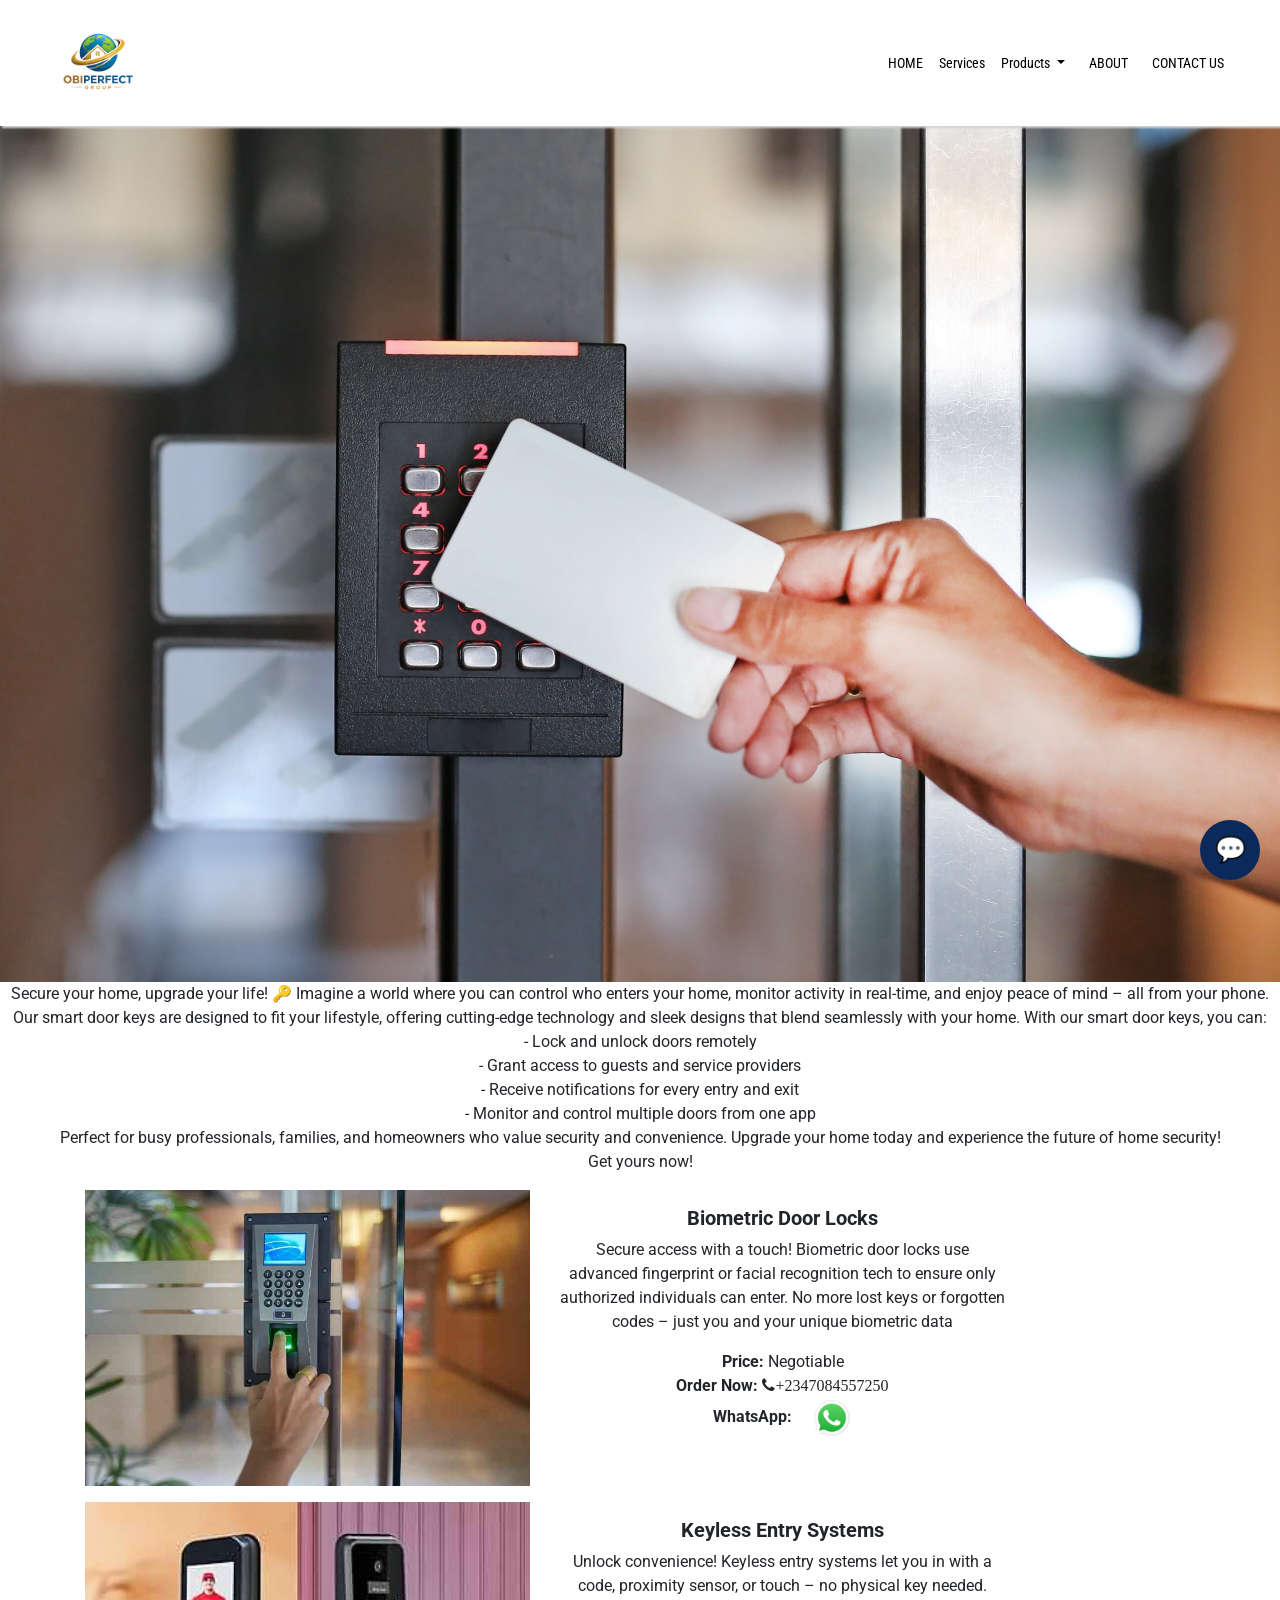
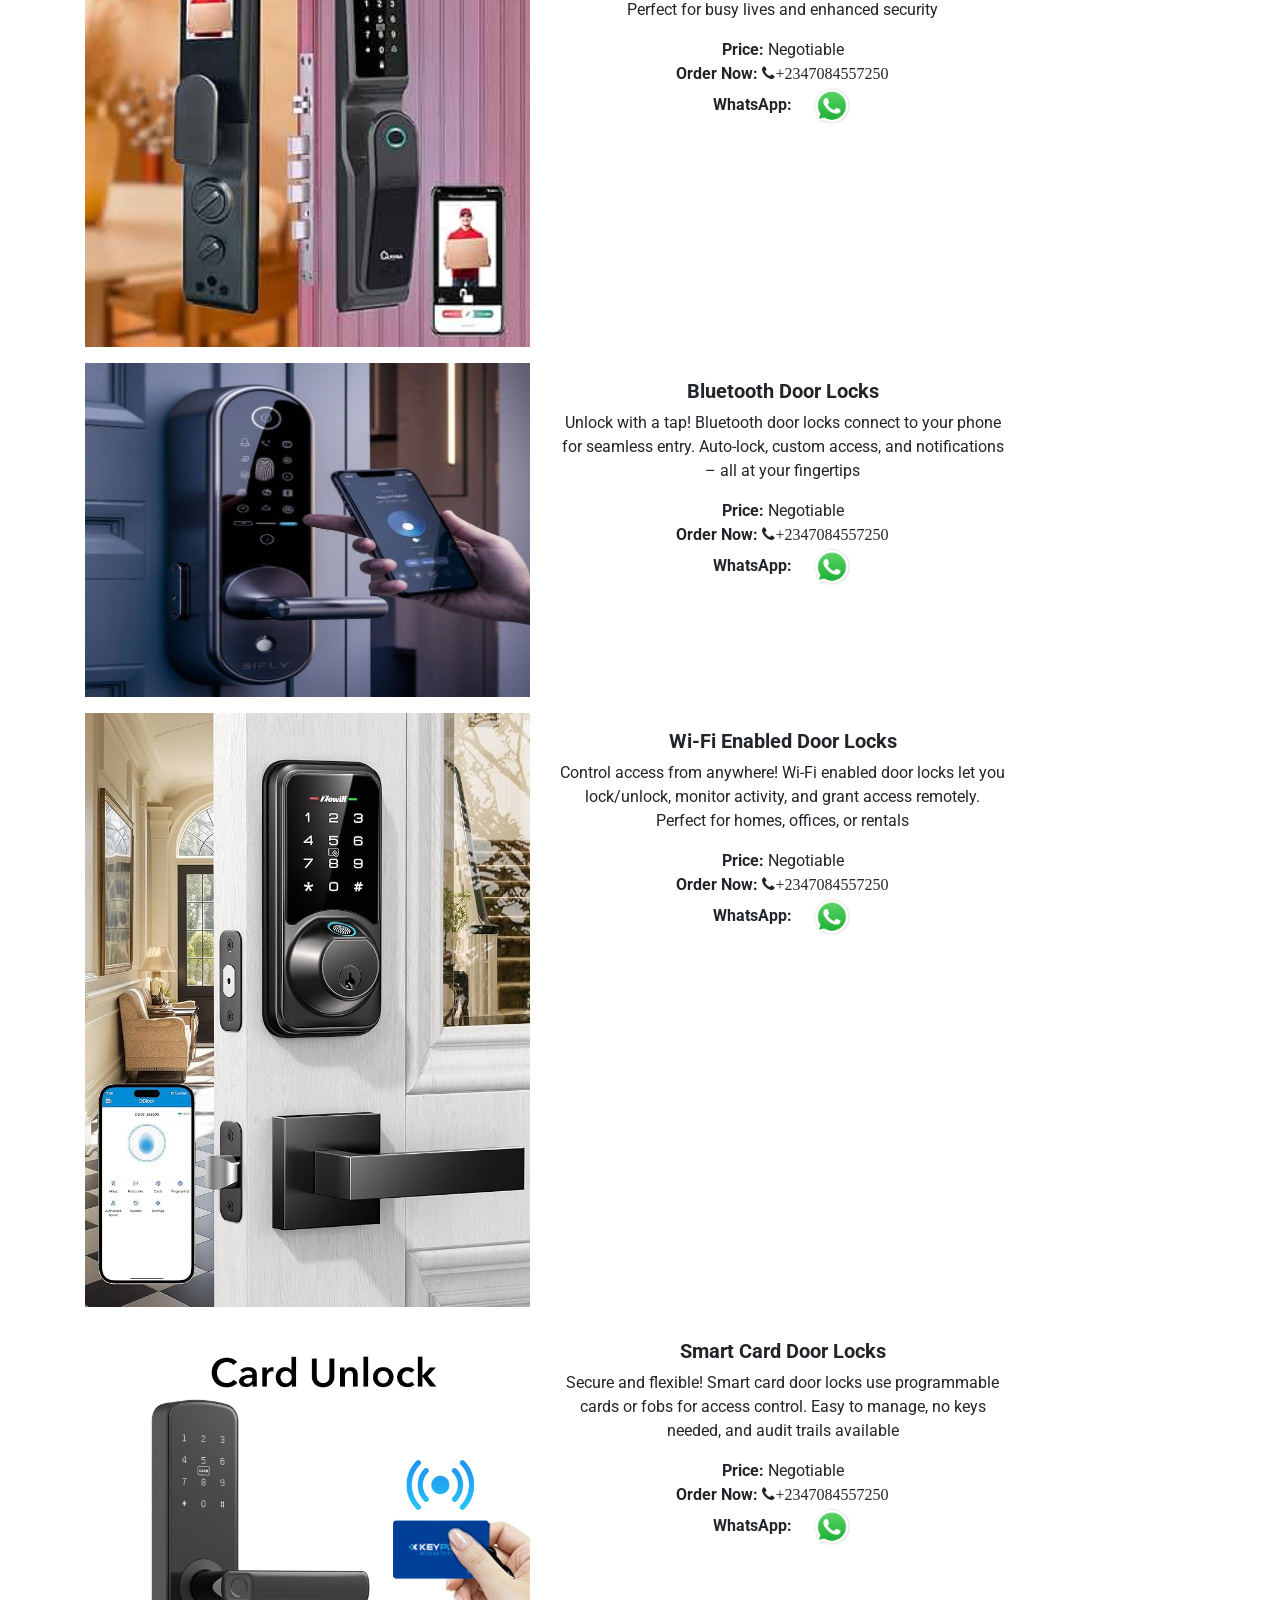
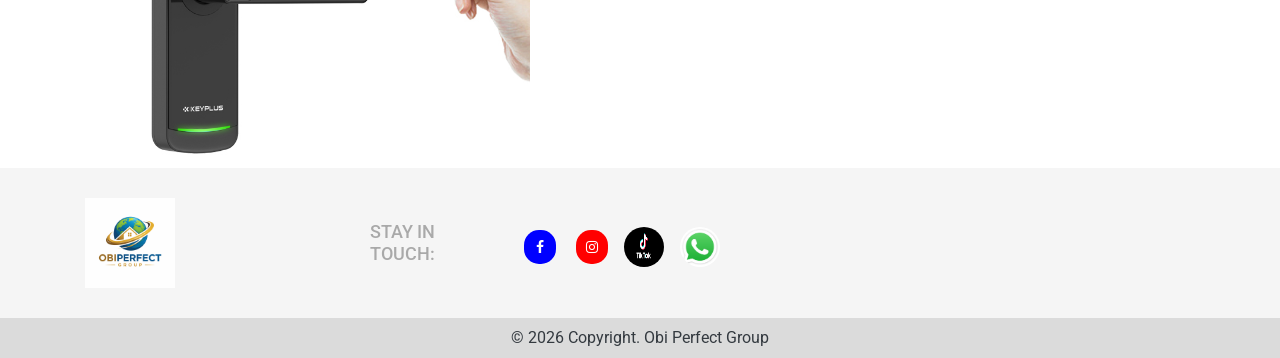
<file: smartkeys.html>
<!DOCTYPE html>
<html>

  <head>
    <title>Obi Perfect Group::Best In Electrical Product - Google</title>
    <meta  property="og:image" content=" https://miraclechamberlain.github.io/zaramaxhotel/assets/images/pix1.jpg" />
		<link rel="image_src" href=" https://miraclechamberlain.github.io/zaramaxhotel/assets/images/pix1.jpg" />
    <meta charset="UTF-8">
    <meta name="keywords" content="Electrical Product in anambra state, Electrical Product in Nigeria,Electrical Product in awka">
    <meta name="viewport" content="width=device-width, initial-scale=1.0">
    <meta name="author" content="Obi Perfect Group">
    <!-- This link is Google's fonts api -->
    <link href="https://fonts.googleapis.com/css?family=Alegreya|Alegreya+Sans|Open+Sans|Open+Sans+Condensed:300|Roboto|Roboto+Condensed" rel="stylesheet">
    <link rel="stylesheet" href="assets/css/font-awesome/css/font-awesome.css">
    <link rel="stylesheet" href="assets/css/bootstrap.min.css">
    <link rel="stylesheet" href="assets/css/style.css">
  </head>

  <body>
    <!-- This navbar houses everything at the top - the links, logo and the button and also the sm screen nav button -->

    <nav class="navbar navbar-expand-lg navbar-light  px-5 sticky-top topnav ">
  <a class="navbar-brand healthlogo" href="index.html">
        <img src="assets/images/pix1.jpg" >
      </a>
  <button class="navbar-toggler" type="button" data-toggle="collapse" data-target="#navbarSupportedContent" aria-controls="navbarSupportedContent" aria-expanded="false" aria-label="Toggle navigation">
    <span class="navbar-toggler-icon"></span>
  </button>

  <div class="collapse navbar-collapse" id="navbarSupportedContent">
   <ul class="navbar-nav topnav-links ml-auto">
          <li class="nav-item py-2">
            <a class="nav-link " href="index.html"> HOME </a>
          </li>
          <li class="nav-item py-2">
            <a class="nav-link  " href="service.html"> Services </a>
          </li>
          <li class="nav-item dropdown">
        <a class="nav-link dropdown-toggle mt-2" href="#" id="navbarDropdown" role="button" data-toggle="dropdown" aria-haspopup="true" aria-expanded="false">
           Products
        </a>
        <div class="dropdown-menu" aria-labelledby="navbarDropdown">
          <a class="dropdown-item" href="electricalpower.html"> Electrical Power</a>
          <a class="dropdown-item" href="realestate.html">Real Estate</a>
          <a class="dropdown-item" href="smartkeys.html"> Smart Keys</a>
          <a class="dropdown-item" href="interiordesign.html"> Interior Design</a>
          <a class="dropdown-item" href="cctvinstallation.html"> CCTV Installation</a>
          <a class="dropdown-item" href="automobileservices.html"> Auto Mobile Services</a>
          <a class="dropdown-item" href="cleaningandmaintenance.html"> Cleaning And Maintenance</a>
        </div>
      </li>

                    <li class="nav-item py-2 ml-2">
            <a class="nav-link" href="about.html"> ABOUT </a>
          </li>
          <li class="nav-item py-2 ml-2">
            <a class="nav-link" href="contact.html"> CONTACT US</a>
          </li>
        </ul>
  </div>
</nav>
    <!-- .................... The navbar stops here -->
    <style>

.chat-button{
  position:fixed;
  bottom:20px;
  right:20px;
  width:60px;
  height:60px;
  background:#0b2a5b;
  color:white;
  border-radius:50%;
  text-align:center;
  line-height:60px;
  font-size:25px;
  cursor:pointer;
}

.chatbox{
  position:fixed;
  bottom:90px;
  right:20px;
  width:300px;
  height:400px;
  background:white;
  border-radius:12px;
  box-shadow:0 0 10px rgba(0,0,0,0.3);
  display:none;
  flex-direction:column;
  z-index: 9999;
}

.chat-header{
  background:#0b2a5b;
  color:white;
  padding:10px;
  border-radius:10px 10px 0 0;
  font-weight:bold;
}

.chat-body{
  flex:1;
  padding:10px;
  overflow-y:auto;
}

.chat-input{
  display:flex;
  border-top:1px solid #ccc;
}

.chat-input input{
  flex:1;
  border:none;
  padding:10px;
}

.chat-input button{
  background:#0b2a5b;
  color:white;
  border:none;
  padding:10px 15px;
}

</style>

<div class="chatbox" id="chatbox">
  <div class="chat-header">Obi Perfect Group</div>

  <div class="chat-body" id="messages">
     </div>

  <div class="chat-input">
    <input type="text" id="userInput" placeholder="Message...">
    <button onclick="sendMessage()">↑</button>
  </div>
</div>

<div class="chat-button" onclick="toggleChat()">💬</div>

<script>
function openChat(){
document.getElementById("chatbox").style.display="flex";
}

function closeChat(){
document.getElementById("chatbox").style.display="none";
}
function toggleChat(){
  var chat = document.getElementById("chatbox");
  chat.style.display = chat.style.display === "flex" ? "none" : "flex";
}



let step = 0;

function sendMessage(){

let input = document.getElementById("userInput").value;
let messages = document.getElementById("messages");

messages.innerHTML += "<p><b>You:</b> "+input+"</p>";

let reply="";

if(step==0){
reply="Hello, how are you doing today?";
step=1;
}

else if(step==1){
reply="Do you want to know more about Obi Perfect Group?";
step=2;
}

else if(step==2){
reply="At Obi Perfect Group, we've got the latest gadgets and essentials to power your world. From sleek home appliances to cutting-edge tech, we've got you covered. Visit us today and take the first step to a brighter, smarter, and more connected home! 🔥1. Electrical products to power your dreams 2. Stunning real estate to call home 3. Smart keys for effortless living 4. Interior design solutions to inspire you 5. CCTV installation for peace of mind 6. Auto mobile services to keep you moving 7. Expert cleaning & maintenance to sparkle. Visit us today and experience the best in Nigeria! 🔌💡";
step=3;
}

else if(step==3){
reply=
reply="Our office is at Zaramax Hotel And Suites, Nodu Road, Okpuno, Awka, Anambra Or Road 5 Ikota complex Lekki Ajah j90 shop You can contact us on phone call/WhatsApp +2347084557250 contact for more inquires";
step=4;
}

else{
reply="Thank you for chatting with us.";
}

messages.innerHTML += "<p><b>Obi Perfect Group:</b> "+reply+"</p>";

document.getElementById("userInput").value="";

}


</script>
      <section class="">
<img src="assets/images/pix26.jpg" class="img-fluid" width="100%" height="100%" alt="Responsive image">
</section>

      <section>
        <p class="text-center">
          Secure your home, upgrade your life! 🔑 Imagine a world where you can control who enters your home, monitor activity in real-time, and enjoy peace of mind – all from your phone. Our smart door keys are designed to fit your lifestyle, offering cutting-edge technology and sleek designs that blend seamlessly with your home.

With our smart door keys, you can: <br>

- Lock and unlock doors remotely<br>
- Grant access to guests and service providers<br>
- Receive notifications for every entry and exit<br>
- Monitor and control multiple doors from one app<br>

Perfect for busy professionals, families, and homeowners who value security and convenience. Upgrade your home today and experience the future of home security!<br>

 Get yours now!

        </p>
      </section>


      <section class="mt-3">
    <div class="container mt-3 home-animation">
    <div class="row">
    <div class="about-img col-md-5">
    <img src="assets/images/pix25.jpg" width="100%" height="100%" alt="">
    </div>
    <div class="about-text col-md-5">
    <div class="mt-3">
      <h5 class="mt-2 text-center"><b> Biometric Door Locks </b></h5>
    <p class="mt-2 text-center">  Secure access with a touch! Biometric door locks use advanced fingerprint or facial recognition tech to ensure only authorized individuals can enter. No more lost keys or forgotten codes – just you and your unique biometric data <br>
    </p>
    <p class="text-center"> <b>Price:</b> Negotiable
<br><b>Order Now:</b> <span class="fa fa-phone":>+2347084557250</span> <br>
<b>WhatsApp:</b>
<a href=" https://wa.me/+2347084557250?I Want To Know More About Obi Perfect Group Smart Keys">
<img src="assets/images/pix32.jpg" class="rounded-circle ml-3" width="40" height="40"  alt=""></a>
</p>
    </div>
    </div>
    </div>
    </div>
    </section>

    <section class="mt-3">
    <div class="container mt-3 home-animation">
    <div class="row">
    <div class="about-img col-md-5">
    <img src="assets/images/pix24.jpg" width="100%" height="100%" alt="">
    </div>
    <div class="about-text col-md-5">
    <div class="mt-3">
      <h5 class="mt-2 text-center"><b> Keyless Entry Systems </b></h5>
    <p class="mt-2 text-center">Unlock convenience! Keyless entry systems let you in with a code, proximity sensor, or touch – no physical key needed. Perfect for busy lives and enhanced security<br>
    </p>
    <p class="text-center"> <b>Price:</b> Negotiable
<br><b>Order Now:</b> <span class="fa fa-phone":>+2347084557250</span> <br>
<b>WhatsApp:</b>
<a href=" https://wa.me/+2347084557250?I Want To Know More About Obi Perfect Group Smart Keys">
<img src="assets/images/pix32.jpg" class="rounded-circle ml-3" width="40" height="40"  alt=""></a>
</p>
    </div>
    </div>
    </div>
    </div>
    </section>

    <section class="mt-3">
    <div class="container mt-3 home-animation">
    <div class="row">
    <div class="about-img col-md-5">
    <img src="assets/images/pix27.jpg" width="100%" height="100%" alt="">
    </div>
    <div class="about-text col-md-5">
    <div class="mt-3">
      <h5 class="mt-2 text-center"><b> Bluetooth Door Locks </b></h5>
    <p class="mt-2 text-center">Unlock with a tap! Bluetooth door locks connect to your phone for seamless entry. Auto-lock, custom access, and notifications – all at your fingertips<br>
    </p>
   <p class="text-center"> <b>Price:</b> Negotiable
<br><b>Order Now:</b> <span class="fa fa-phone":>+2347084557250</span> <br>
<b>WhatsApp:</b>
<a href=" https://wa.me/+2347084557250?I Want To Know More About Obi Perfect Group Smart Keys">
<img src="assets/images/pix32.jpg" class="rounded-circle ml-3" width="40" height="40"  alt=""></a>
</p>
    </div>
    </div>
    </div>
    </div>
    </section>


    <section class="mt-3">
    <div class="container mt-3 home-animation">
    <div class="row">
    <div class="about-img col-md-5">
    <img src="assets/images/pix28.jpg" width="100%" height="100%" alt="">
    </div>
    <div class="about-text col-md-5">
    <div class="mt-3">
      <h5 class="mt-2 text-center"><b>  Wi-Fi Enabled Door Locks </b></h5>
    <p class="mt-2 text-center">Control access from anywhere! Wi-Fi enabled door locks let you lock/unlock, monitor activity, and grant access remotely. Perfect for homes, offices, or rentals<br>
    </p>
   <p class="text-center"> <b>Price:</b> Negotiable
<br><b>Order Now:</b> <span class="fa fa-phone":>+2347084557250</span> <br>
<b>WhatsApp:</b>
<a href=" https://wa.me/+2347084557250?I Want To Know More About Obi Perfect Group Smart Keys">
<img src="assets/images/pix32.jpg" class="rounded-circle ml-3" width="40" height="40"  alt=""></a>
</p>
    </div>
    </div>
    </div>
    </div>
    </section>



    <section class="mt-3">
    <div class="container mt-3 home-animation">
    <div class="row">
    <div class="about-img col-md-5">
    <img src="assets/images/pix29.jpg" width="100%" height="100%" alt="">
    </div>
    <div class="about-text col-md-5">
    <div class="mt-3">
      <h5 class="mt-2 text-center"><b> Smart Card Door Locks </b></h5>
    <p class="mt-2 text-center">Secure and flexible! Smart card door locks use programmable cards or fobs for access control. Easy to manage, no keys needed, and audit trails available <br>
    </p>
    <p class="text-center"> <b>Price:</b> Negotiable
<br><b>Order Now:</b> <span class="fa fa-phone":>+2347084557250</span> <br>
<b>WhatsApp:</b>
<a href=" https://wa.me/+2347084557250?I Want To Know More About Obi Perfect Group Smart Keys">
<img src="assets/images/pix32.jpg" class="rounded-circle ml-3" width="40" height="40"  alt=""></a>
</p>
    </div>
    </div>
    </div>
    </div>
    </section>

    
     <footer>
      <div class="container">
        <div class="row">
          <div class="col-md-3">
            <img src="assets/images/pix1.jpg"  width="90px" ><b style="font-family: 'Open Sans', sans-serif;"></b>
          </div>
          <div class="col-md-4 d-flex align-items-center mt-2">
            <h4 class="mr-4">STAY IN TOUCH:</h4>
            <a href="https://web.facebook.com/profile.php?id=61578241253825"><i class="fa fa-facebook"></i></a>
              <a href="https://www.instagram.com/obiperfectgroup/"><i class="fa fa-instagram"></i></a>
              <a href="https://www.tiktok.com/@obiperfect_group ">
              <img src="assets/images/titok.jpg" class="rounded-circle ml-3" width="40" height="40"  alt=""></a>
             
<a href=" https://wa.me/+2347084557250?I Want To Know More About Obi Perfect Group">
<img src="assets/images/pix32.jpg" class="rounded-circle ml-3" width="40" height="40"  alt=""></a>
             </div>
        </div>
      </div>
    </footer>
    <div class="text-center text-dark py-2" style="background-color: #dbdbdb;">
      <p class="m-0">&copy; 2026 Copyright. Obi Perfect Group</p>
    </div>




    <script src="assets/js/jquery.js" charset="utf-8"></script>
    <script src="assets/js/popper.min.js" charset="utf-8"></script>
    <script src="assets/js/bootstrap.min.js" charset="utf-8"></script>
  </body>
</html>
</file>
<file: assets/css/style.css>
body{
  background-color: #FFFFFF !important;
}
.home-animation{ animation: fadeInDown 5s; }
@keyframes fadeInDown {
   0% {
      opacity: 0;
      transform: translateY(-20px);
   }
   100% {
      opacity: 1;
      transform: translateY(0);
   }
}
@media (prefers-reduced-motion: no-preference) {
  .home-animation{
    animation-name: fadeInDown;
    animation-duration: 2s;
    animation: auto linear fadeInDown both;
    animation-timeline: view();
    animation-range: entry 10% cover 20%;

  }
}



body{ animation: fadeInDown 5s; }
@keyframes fadeInDown {
   0% {
      opacity: 0;
      transform: translateY(-20px);
   }
   100% {
      opacity: 1;
      transform: translateY(0);
   }
}
@media (prefers-reduced-motion: no-preference) {
  body{
    animation-name: fadeInDown;
    animation-duration: 2s;

  }
}
/* Please Ensure That you go through every comment properly and carefully before messing with any code
Every block of code was wrapped with a comment for better understanding of the code.
*/

/* The styling here affect every anchor(a) element in the page except for some few places */
a {
  color: white !important;
  font-family: 'Roboto Condensed', sans-serif;
  font-size: 14px;
}
/* ..........  */


/* This style is for the banner */

video {
  width: 100%;
  height: 100%;
  object-fit: cover;
}
section.banner {
  background: linear-gradient(rgba(0, 0, 0, 0.6), rgba(0, 0, 0, 0.6)), url("../../assets/images/pix10.jpg");
  background-repeat: no-repeat;
  background-size: cover;
  height: 100%vh !important;
  width: 100%vh!important;
  background-attachment: fixed;
}

/* .......... */


/* The anchor(a) element was changed to black here because, my navbar has a white background
The anchor(a) element here is the one at the navbar
*/
div#navbarSupportedContent ul li a {
  color: black !important;
}

div#navbarSupportedContent ul li a:hover {
  color: blue !important;
  border-bottom: 2px solid blue; !important;
}

div#navbarSupportedContent ul li a.active, li.events a.active {
  color: blue !important;
  border-bottom: 2px solid blue !important;
}
/* .......... */


/* Probably you've seen that the navbar has a grey color line under it, that was done here and the reason for
the background-color is because without it the navbar will be transparent */
nav.topnav {
  box-shadow: 2px 2px 2px lightgrey;
  background-color: white;
}
/* .......... */


/* The logo was so big and i couldn't think of any other way to make it look good than to reduce it here */
nav.topnav a.healthlogo img {
  width: 100px;
}
/* .......... */


/* This is the button for becoming a member  */

div.membershipBtn a:hover {  /* The on-hover styling */
  background-color: blue;
  color: white !important;
  transition: 1s;
}
/* .......... */


/* The class name should help you recognise the element i'm referring to, and the reason why i gave these setions
margin is to maintain white space in between them */
section.about, section., section.partnersAndSponsors {
  margin: 100px 0px;
}

section.about div.about-header h2 {
  font-size: 32px;
}

/* This section is actually for those lines you see under each header.
It has nothing to do with the styling of any content or image*/
section.about div.about-header div#line {
  width: 100px;
  height: 5px;
  background-color: blue;
  margin: auto;
}

section. div.about-header div#line {
  width: 100px;
  height: 5px;
  background-color: red;
  margin: auto;
}

section.partnersAndSponsors div.partnersAndSponsorsHeader div#line {
  width: 100px;
  height: 5px;
  background-color: blue;
  margin: auto;
}

section.whyJoinhealth div.whyJoinhealth-header div#line {
  width: 100px;
  height: 5px;
  background-color: blue;
  
}
/* .......... */


section.partnersAndSponsors div.googleImage {
  margin-top: 20px;
}

section.partnersAndSponsors img {
  width: 200px;
}

section div.membershipTerms p, ul li {
  font-size: 14px;
}




section.whyJoinhealth span {
  font-family: 'Open Sans', sans-serif;
  color: grey;
  font-size: 16px;
}

section.contact {
  background-color: #e8eaed;
}

footer {
  background-color: #f5f5f5;
  padding: 30px;
}

footer h4 {
  font-size: 18px;
  color: darkgrey;
}


/* Social Media Handle Stylings */
i.fa-facebook {
  border-radius: 15px;
  background-color: blue;
  padding: 10px 12px;
  margin-right: 20px;
}

i.fa-twitter {
  border-radius: 15px;
  background-color: skyblue;
  padding: 10px;
  margin-right: 20px;
}

i.fa-instagram {
  border-radius: 15px;
  background-color: red;
  padding: 10px;
}
/* .......... */


/* Small Screen for navbar */
@media (max-width: 575px), (max-width: 991px) {

  
  nav.topnav {
    padding-left: 0 !important;
    padding-right: 0 !important;
    box-shadow: none !important;
  }

  nav.topnav ul {
    background-color: lightgray;

  }


  nav.topnav div#navbarSupportedContent ul li a{
    color: black !important;
    border-bottom: 1px solid grey;
    text-align: center;
  }

  nav.topnav div#navbarSupportedContent ul li a.active, nav.topnav div#navbarSupportedContent ul li a:hover{
    color: blue !important;
    border-bottom: none !important;
  }

  nav.topnav ul, nav.topnav li, nav.topnav div.membershipBtn {
    margin-left: 0 !important;
  }

  nav.topnav div.membershipBtn a {
    border: none !important;
    background-color: transparent !important;
    text-align: center !important;
    display: block;
    color: black !important;
  }

  nav.topnav a.healthlogo, nav.topnav button.sm-menu {
    margin: 0 10px;
    outline: none !important;
  }

  nav.topnav button.sm-menu {
    background-color: #4285f6;
    color: white;
  }
}


/* This is also for the header */
@media (max-width: 575px) {
  a.healthlogo span {
    font-size: 20px !important;
  }

  a.healthlogo > img {
    width: 50px !important;
  }
  /* ........... */

  section.banner > div:nth-child(1) {
    margin-top: 40px !important;
  }

  section.about img {
    width: 285px !important;
    height: 200px !important;
  }


  .googleLogo {
    margin-bottom: 50px !important;
  }
}
/* .......... */

/* small screen for footer */
@media (max-width: 991px) {
  footer h4 {
    margin: 20px 0 10px;
  }
}



/* Miracle css start here */


  /* text color on the landing
  */
  .color{
    color:#9d9c9d;

  }


  /* for links button
  */
  a{
    text-decoration: none !important;

  }
  .Latest{
    width: 150px !important;
  }


  /* for smallscreen
  */
  @media (max-width: 991px) {
    .smallscreen{
    font-size: 30px !important;
    width: 50rem !important;

    }
    .gdgimage{
      height: 25vh !important;
    }

    /* for card margintop
    */
    .margintop{
      margin-top: 30px !important;
    }


    /* modal for small screen
    */
    .mimi_model{
      font-size: 30px !important;
    }
  }
</file>
